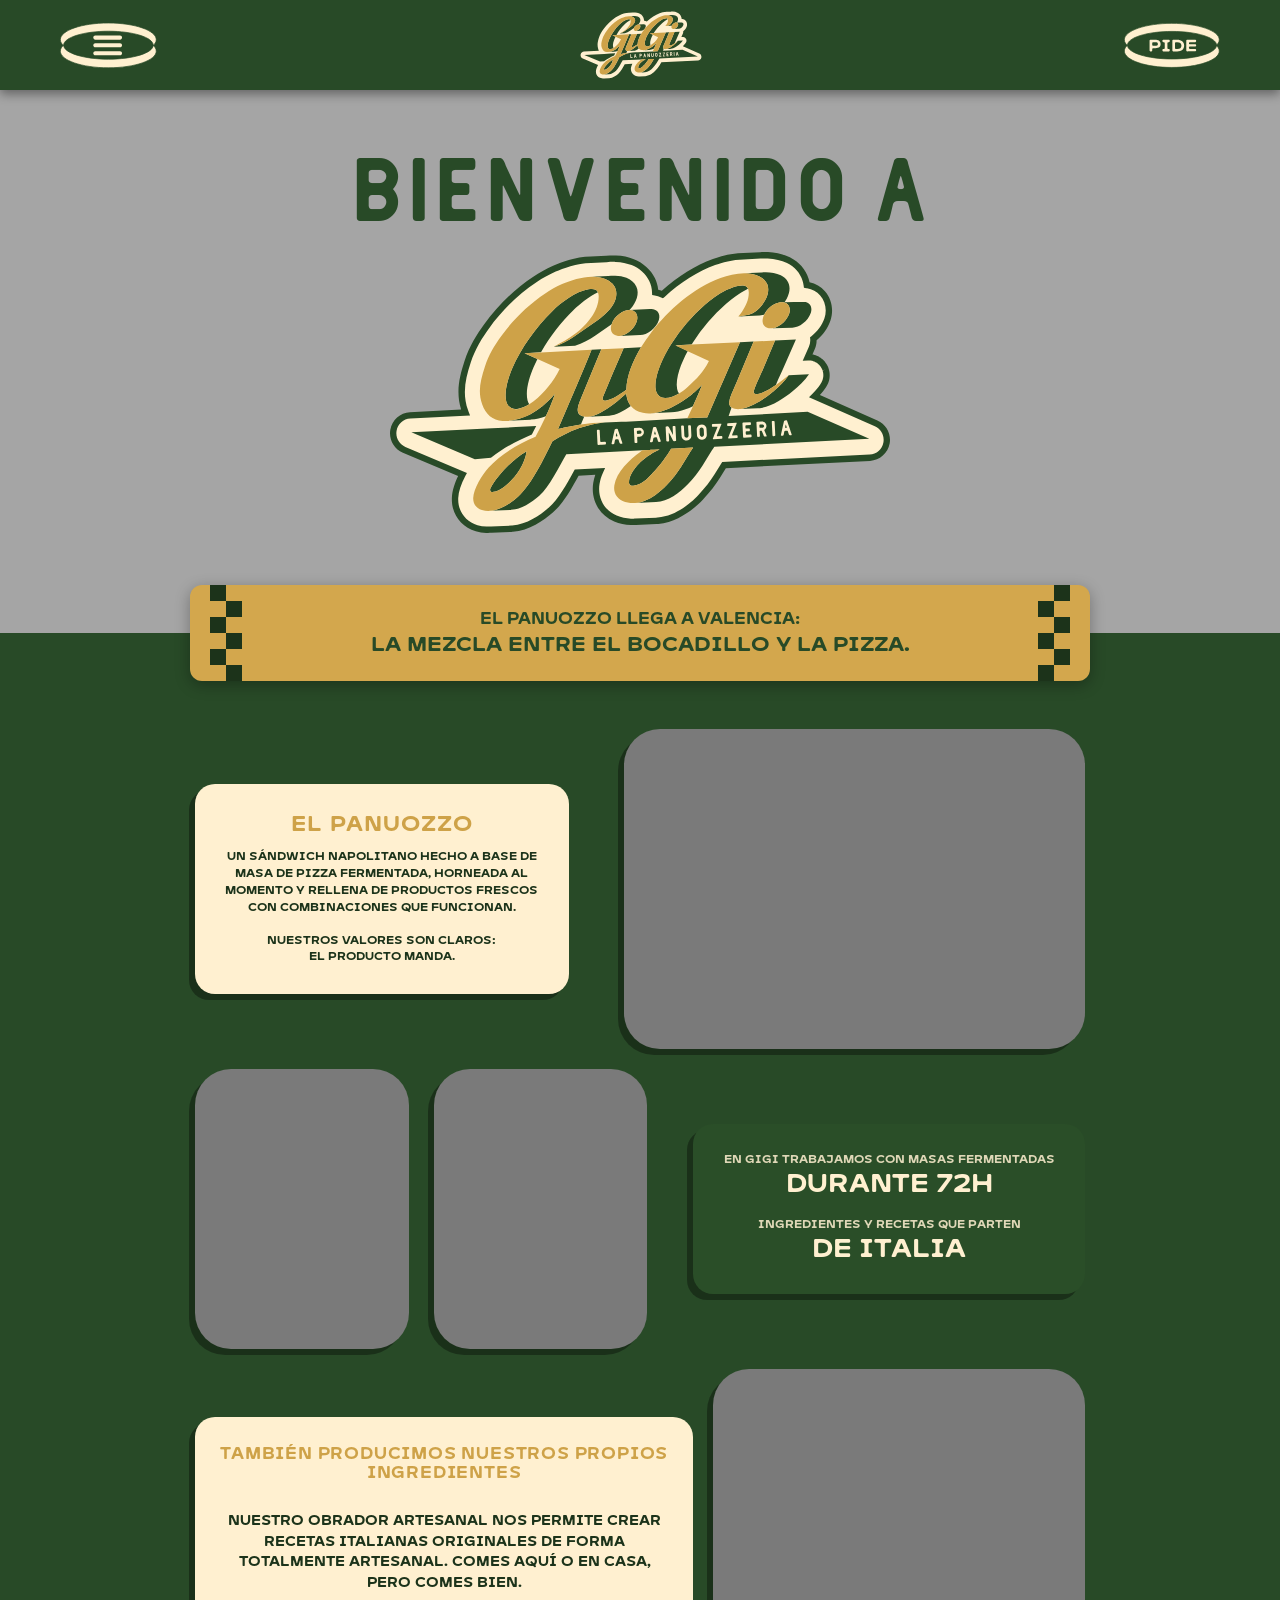
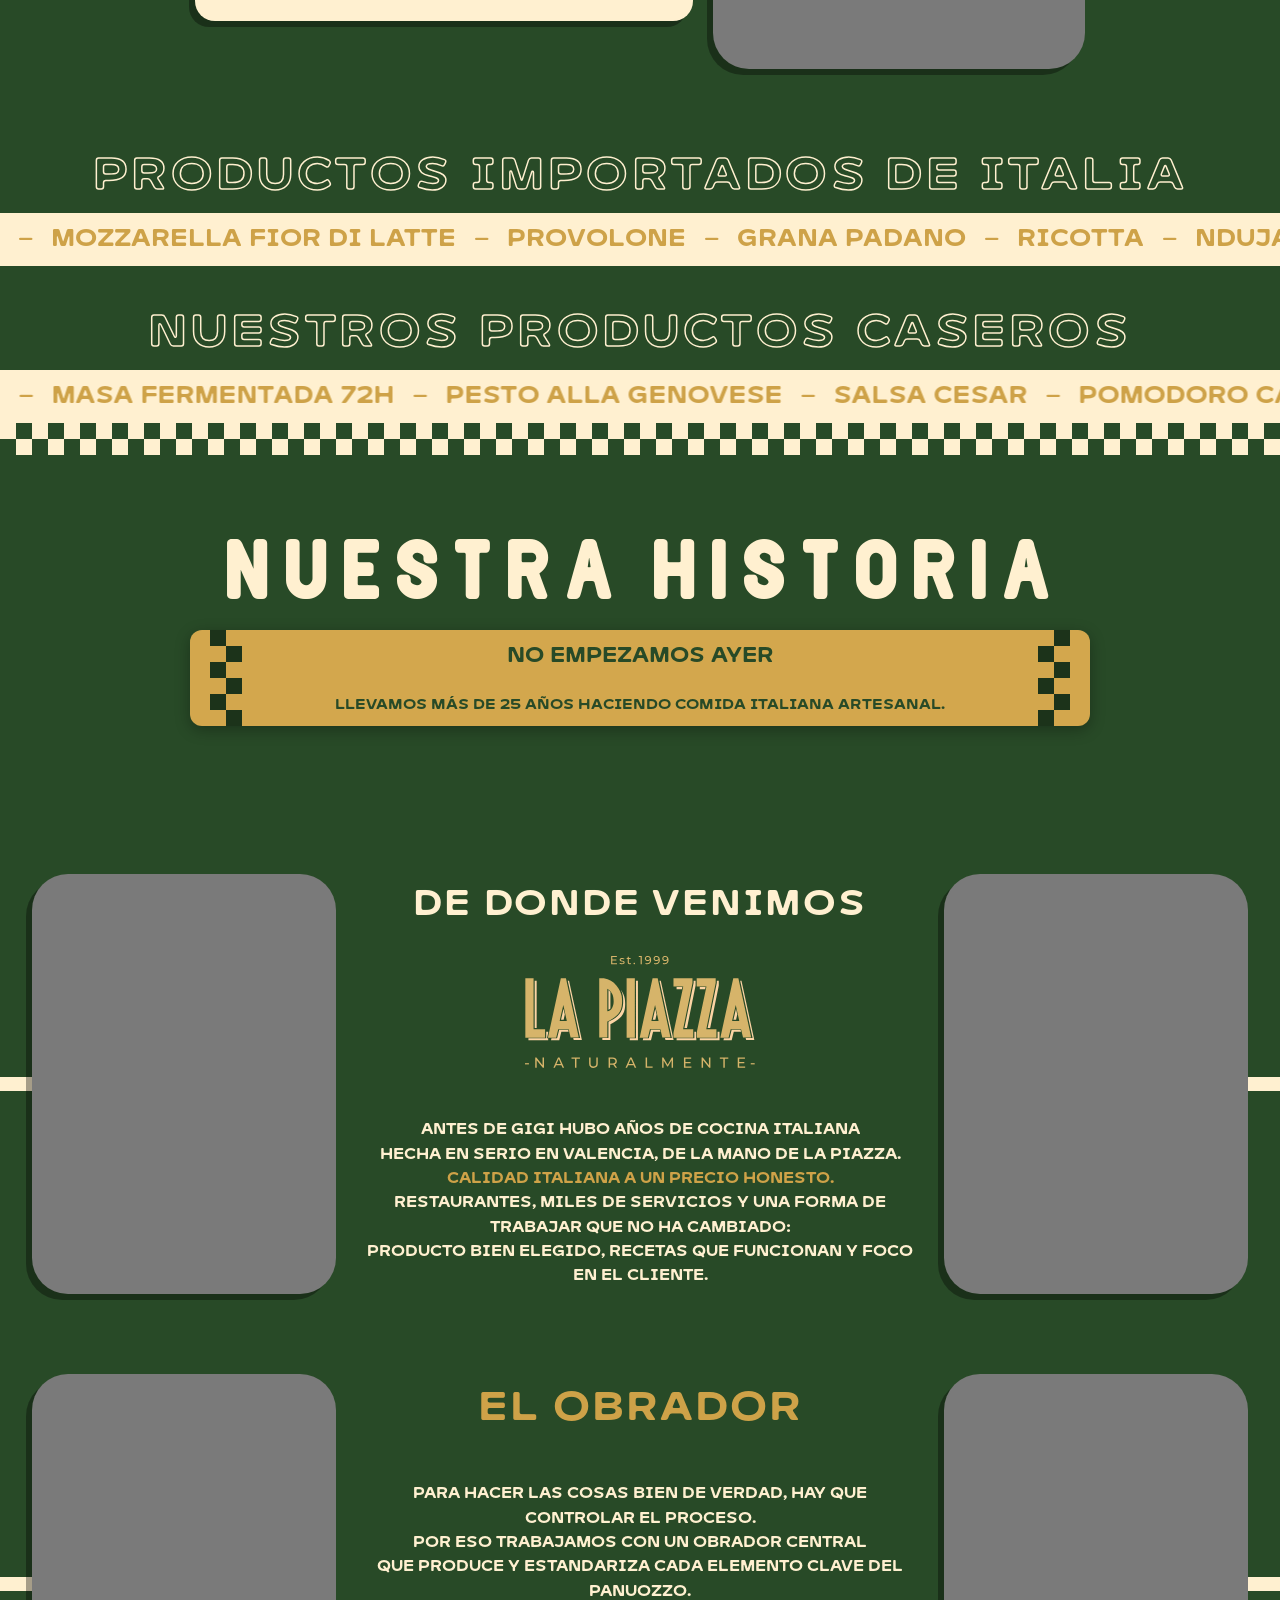
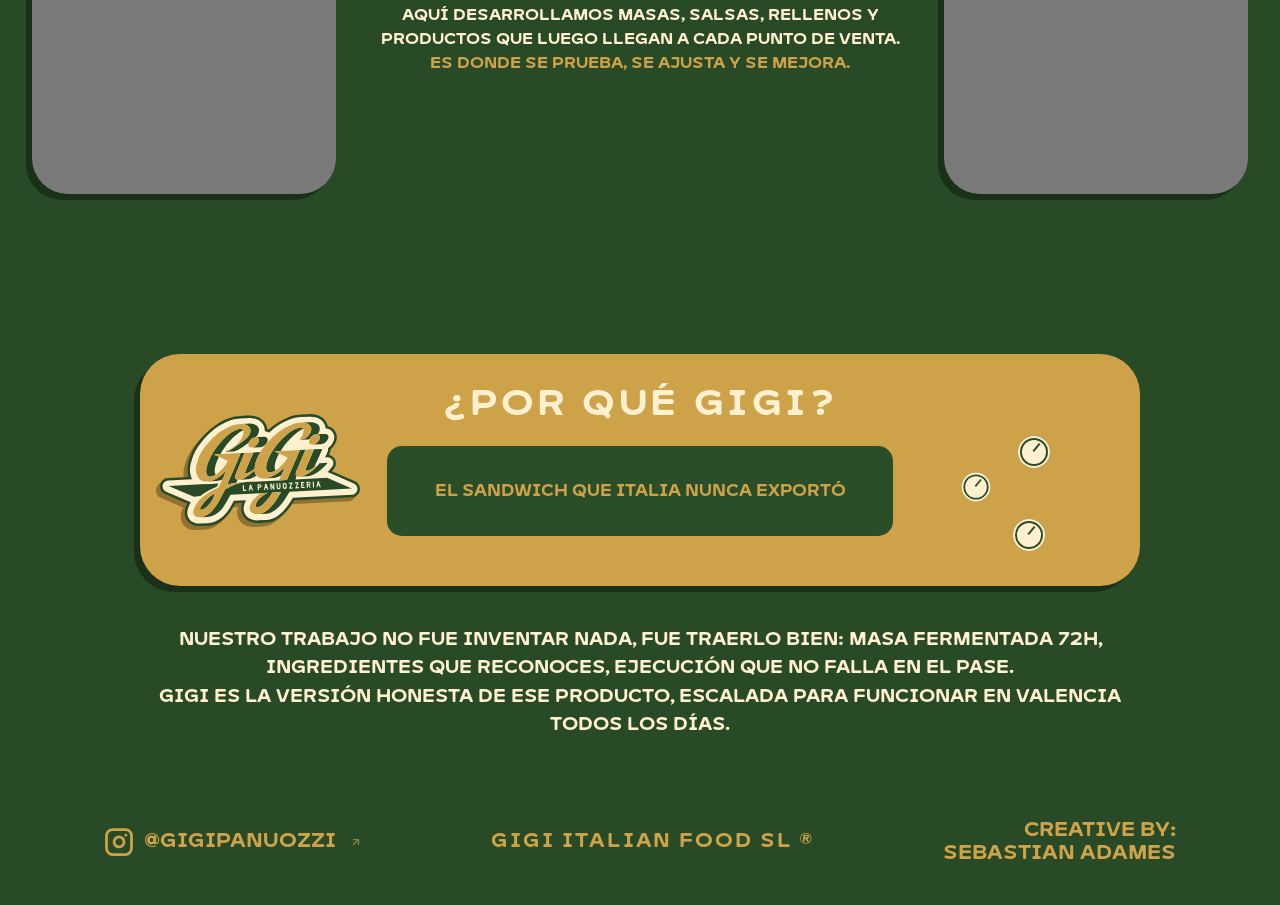
<file: about.html>
<!DOCTYPE html>
<html lang="es">
<head>
    <meta charset="UTF-8">
    <meta name="viewport" content="width=device-width, initial-scale=1.0">
    <title>GIGI</title>
    <link rel="preconnect" href="https://fonts.googleapis.com">
    <link rel="preconnect" href="https://fonts.gstatic.com" crossorigin>
    <link href="https://fonts.googleapis.com/css2?family=Comfortaa:wght@700;900&family=Pacifico&family=Lobster&family=Montserrat:wght@600;700;800&family=Roboto+Slab:wght@700;800;900&display=swap" rel="stylesheet">
    <link rel="stylesheet" href="css/style.css">
    <link rel="stylesheet" href="css/about.css">
</head> 
<body>

    

    <!-- Header Section -->
        <!-- Header Section -->
    <header class="main-header">
        <div class="header-container">
            
            <!-- Left: Hamburger Icon -->
            <a href="#" class="header-icon" id="menu-btn" aria-label="Abrir menú">
                <img src="assets/HAMBURGER.svg" alt="Menu" class="icon-img">
            </a>

            <!-- Center: Logo Image -->
            <a href="index.html" class="header-logo" aria-label="Inicio">
                <img src="assets/logo.svg" alt="Logo" class="logo-img">
            </a>

            <!-- Right: Popup Trigger Icon -->
            <a href="#" class="header-icon" id="popup-btn" aria-label="Abrir información">
                <img src="assets/PIDE.svg" alt="Info" class="icon-img">
            </a>
            
        </div>

        <!-- Dropdown Menu -->
        <nav class="dropdown-menu" id="dropdown">
            <ul>
                <li><a href="menu.html">VER CARTA</a></li>
                <li><a href="events.html">EVENTOS</a></li>
                <li><a href="about.html">CONÓCENOS</a></li>
                <li><a href="contact.html">CONTACTO</a></li>
            </ul>
        </nav>
    </header>

    <!-- ABOUT US HERO -->
    <section class="about-hero">
        <div class="about-hero-title">BIENVENIDO A</div>
        <img src="assets/logo.svg" alt="Gigi Logo" class="about-hero-logo">
    </section>

    <!-- ABOUT CONTENT -->
    <div class="about-background">
        
        <!-- Yellow Banner -->
        <div class="yellow-banner">
            <div class="banner-pattern-left"></div>
            <div class="banner-text">
                <span class="banner-text-small">EL PANUOZZO LLEGA A VALENCIA:</span>
                <span class="banner-text-large">LA MEZCLA ENTRE EL BOCADILLO Y LA PIZZA.</span>
            </div>
            <div class="banner-pattern-right"></div>
        </div>

        <!-- New About Content Grid -->
        <div class="about-content-grid">
            
            <!-- Row 1: text card left, image right -->
            <div class="about-row about-row-1">
                <div class="about-card-light">
                    <h3 class="card-title-mustard">EL PANUOZZO</h3>
                    <p class="card-text-dark text-xs">UN SÁNDWICH NAPOLITANO HECHO A BASE DE MASA DE PIZZA FERMENTADA, HORNEADA AL MOMENTO Y RELLENA DE PRODUCTOS FRESCOS CON COMBINACIONES QUE FUNCIONAN.</p>
                    <p class="card-text-dark text-xs mt-20">NUESTROS VALORES SON CLAROS:<br>EL PRODUCTO MANDA.</p>
                </div>
                <div class="about-placeholder"></div>
            </div>

            <!-- Row 2: two images left, dark card right -->
            <div class="about-row about-row-2">
                <div class="about-placeholder"></div>
                <div class="about-placeholder"></div>
                <div class="about-card-dark">
                    <p class="card-text-light text-xs">EN GIGI TRABAJAMOS CON MASAS FERMENTADAS</p>
                    <h2 class="card-title-light">DURANTE 72H</h2>
                    <p class="card-text-light text-xs mt-20">INGREDIENTES Y RECETAS QUE PARTEN</p>
                    <h2 class="card-title-light">DE ITALIA</h2>
                </div>
            </div>

            <!-- Row 3: text card left, image right -->
            <div class="about-row about-row-3">
                <div class="about-card-light">
                    <h3 class="card-title-mustard text-md">TAMBIÉN PRODUCIMOS NUESTROS PROPIOS INGREDIENTES</h3>
                    <p class="card-text-dark text-sm mt-20">NUESTRO OBRADOR ARTESANAL NOS PERMITE CREAR RECETAS ITALIANAS ORIGINALES DE FORMA TOTALMENTE ARTESANAL. COMES AQUÍ O EN CASA, PERO COMES BIEN.</p>
                </div>
                <div class="about-placeholder"></div>
            </div>

        </div>

        <!-- === NUEVA SECCIÓN: PRODUCTOS + HISTORIA === -->

        <!-- Marquee Block 1: Productos Importados -->
        <div class="about-marquee-block">
    <p class="about-marquee-label">PRODUCTOS IMPORTADOS DE ITALIA</p>
    <div class="about-marquee-strip">
        <div class="about-marquee-track marquee-rtl">
            <div class="about-marquee-content">
                <span class="sep">—</span>
                <span>MOZZARELLA FIOR DI LATTE</span><span class="sep">—</span>
                <span>PROVOLONE</span><span class="sep">—</span>
                <span>GRANA PADANO</span><span class="sep">—</span>
                <span>RICOTTA</span><span class="sep">—</span>
                <span>NDUJA</span><span class="sep">—</span>
            </div>
            <div class="about-marquee-content" aria-hidden="true">
                <span class="sep">—</span>
                <span>MOZZARELLA FIOR DI LATTE</span><span class="sep">—</span>
                <span>PROVOLONE</span><span class="sep">—</span>
                <span>GRANA PADANO</span><span class="sep">—</span>
                <span>RICOTTA</span><span class="sep">—</span>
                <span>NDUJA</span><span class="sep">—</span>
            </div>
        </div>
    </div>
</div>

        <!-- Marquee Block 2: Productos Caseros -->
        <div class="about-marquee-block">
    <p class="about-marquee-label">NUESTROS PRODUCTOS CASEROS</p>
    <div class="about-marquee-strip">
        <div class="about-marquee-track marquee-ltr">
            <div class="about-marquee-content">
                <span class="sep">—</span>
                <span>MASA FERMENTADA 72H</span><span class="sep">—</span>
                <span>PESTO ALLA GENOVESE</span><span class="sep">—</span>
                <span>SALSA CESAR</span><span class="sep">—</span>
                <span>POMODORO CASERO</span><span class="sep">—</span>
            </div>
            <div class="about-marquee-content" aria-hidden="true">
                <span class="sep">—</span>
                <span>MASA FERMENTADA 72H</span><span class="sep">—</span>
                <span>PESTO ALLA GENOVESE</span><span class="sep">—</span>
                <span>SALSA CESAR</span><span class="sep">—</span>
                <span>POMODORO CASERO</span><span class="sep">—</span>
            </div>
        </div>
    </div>
</div>

        <!-- Checkered Divider -->
        <div class="about-checker-divider"></div>

        <!-- Nuestra Historia Heading -->
        <div class="about-historia-section">
            <h2 class="about-historia-title">NUESTRA HISTORIA</h2>
        </div>

        <!-- Yellow Banner Card -->
        <div class="yellow-banner banner-historia">
            <div class="banner-pattern-left"></div>
            <div class="banner-text">
                <span class="banner-text-small">NO EMPEZAMOS AYER</span><br>
                <span class="banner-text-large">LLEVAMOS MÁS DE 25 AÑOS HACIENDO COMIDA ITALIANA ARTESANAL.</span>
            </div>
            <div class="banner-pattern-right"></div>
        </div>

        <!-- === SECTION: HISTORIA TIMELINE === -->
        <div class="about-timeline-section">
            
            <!-- Timeline Row 1 -->
            <div class="timeline-row">
                <!-- Left placeholder -->
                <div class="timeline-placeholder left">
                    <div class="about-placeholder"></div>
                </div>

                <!-- Center content -->
                <div class="timeline-content">
                    <h2 class="timeline-title-light">DE DONDE VENIMOS</h2>
                    
                    <div class="timeline-logo-placeholder">
                        <img src="assets/LAPIZA.svg" alt="La Piazza" class="timeline-logo-img">
                    </div>

                    <p class="timeline-text">
                        ANTES DE GIGI HUBO AÑOS DE COCINA ITALIANA<br>
                        HECHA EN SERIO EN VALENCIA, DE LA MANO DE LA PIAZZA.<br>
                        <span class="text-gold">CALIDAD ITALIANA A UN PRECIO HONESTO.</span><br>
                        RESTAURANTES, MILES DE SERVICIOS Y UNA FORMA DE TRABAJAR QUE NO HA CAMBIADO:<br>
                        PRODUCTO BIEN ELEGIDO, RECETAS QUE FUNCIONAN Y FOCO EN EL CLIENTE.
                    </p>
                </div>

                <!-- Right placeholder -->
                <div class="timeline-placeholder right">
                    <div class="about-placeholder"></div>
                </div>
            </div>

            <!-- Timeline Row 2 -->
            <div class="timeline-row">
                <!-- Left placeholder -->
                <div class="timeline-placeholder left">
                    <div class="about-placeholder"></div>
                </div>

                <!-- Center content -->
                <div class="timeline-content">
                    <h2 class="timeline-title-gold">EL OBRADOR</h2>

                    <p class="timeline-text mt-40">
                        PARA HACER LAS COSAS BIEN DE VERDAD, HAY QUE<br>
                        CONTROLAR EL PROCESO.<br>
                        POR ESO TRABAJAMOS CON UN OBRADOR CENTRAL<br>
                        QUE PRODUCE Y ESTANDARIZA CADA ELEMENTO CLAVE DEL<br>
                        PANUOZZO.<br>
                        AQUÍ DESARROLLAMOS MASAS, SALSAS, RELLENOS Y<br>
                        PRODUCTOS QUE LUEGO LLEGAN A CADA PUNTO DE VENTA.<br>
                        <span class="text-gold">ES DONDE SE PRUEBA, SE AJUSTA Y SE MEJORA.</span>
                    </p>
                </div>

                <!-- Right placeholder -->
                <div class="timeline-placeholder right">
                    <div class="about-placeholder"></div>
                </div>
            </div>

        </div>

        <!-- === SECTION: POR QUE GIGI === -->
        <div class="about-why-section">
            
            <!-- Big Mustard Box -->
            <div class="why-box">
                <h2 class="why-title">¿POR QUÉ GIGI?</h2>
                <img src="assets/landing_logo.svg" alt="Gigi Logo" class="why-logo">
                
                <div class="why-box-row">
                    <div class="why-inner-box">
                        <h3 class="why-inner-text">EL SANDWICH QUE ITALIA NUNCA EXPORTÓ</h3>
                    </div>
                    <div class="why-icons">
                        <div class="why-icon-circle"></div>
                        <div class="why-icon-circle"></div>
                        <div class="why-icon-circle"></div>
                    </div>
                </div>
            </div>

            <!-- Descriptive Text -->
            <p class="why-description">
                NUESTRO TRABAJO NO FUE INVENTAR NADA, FUE TRAERLO BIEN: MASA FERMENTADA 72H,<br>
                INGREDIENTES QUE RECONOCES, EJECUCIÓN QUE NO FALLA EN EL PASE.<br>
                GIGI ES LA VERSIÓN HONESTA DE ESE PRODUCTO, ESCALADA PARA FUNCIONAR EN VALENCIA<br>
                TODOS LOS DÍAS.
            </p>

        </div>

        <!-- Footer - at the very bottom of the page -->
        <div class="about-footer-gold">
                        <a href="https://instagram.com/gigipanuozzi" target="_blank" rel="noopener noreferrer" class="footer-gold-left">
                <svg viewBox="0 0 24 24" fill="none" stroke="currentColor" stroke-width="2.2" stroke-linecap="round" stroke-linejoin="round">
                    <rect x="2" y="2" width="20" height="20" rx="5" ry="5"></rect>
                    <path d="M16 11.37A4 4 0 1 1 12.63 8 4 4 0 0 1 16 11.37z"></path>
                    <line x1="17.5" y1="6.5" x2="17.51" y2="6.5"></line>
                </svg>
                <span>@GIGIPANUOZZI</span>
            </a>
            <div class="footer-gold-center">
                GIGI ITALIAN FOOD SL &reg;
            </div>
            <div class="footer-gold-right">
                <span>CREATIVE BY:</span>
                <span>SEBASTIAN ADAMES</span>
            </div>
        </div>

    </div>




        <!-- Popup Modal -->
    <div class="modal-overlay" id="modal">
        <div class="modal-content">
            <span class="close-btn" id="close-modal">&times;</span>
            
            <!-- Heading with Icons -->
            <div class="modal-heading-container">
                <img src="assets/icon1.svg" alt="Icon Left" class="modal-icon">
                <h2 class="modal-title">PIDE CON UBER EATS!</h2>
                <img src="assets/icon2.svg" alt="Icon Right" class="modal-icon">
            </div>
            
            <!-- Centered Image Below -->
            <div class="modal-image-container">
                <img src="assets/uber-eats.png" alt="Promo" class="modal-center-img">
            </div>
            
        </div>
    </div>


    <script src="js/script.js"></script>
</body>
</html>
</file>
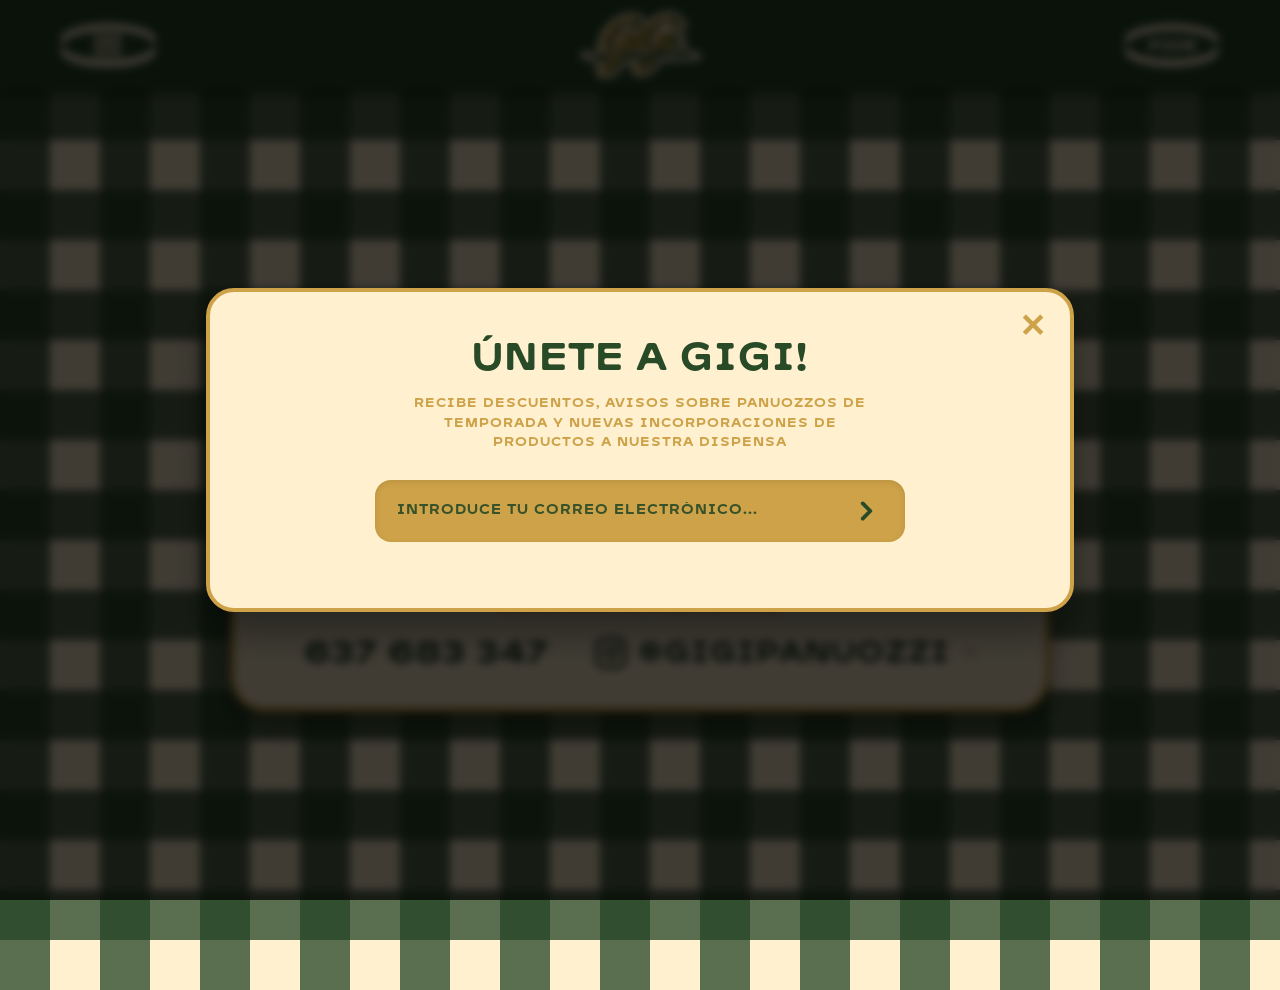
<file: contact.html>
<!DOCTYPE html>
<html lang="en">
<head>
    <meta charset="UTF-8">
    <meta name="viewport" content="width=device-width, initial-scale=1.0">
    <title>Contact - gigi</title>
    <link rel="stylesheet" href="css/style.css">
    <style>
        @import url('https://fonts.googleapis.com/css2?family=Montserrat:wght@800;900&display=swap');

/* Main Page Container with Pure CSS Gingham/Checkered Pattern */
.contact-container {
  width: 100%;
  min-height: 100vh;
  display: flex;
  justify-content: center;
  align-items: center;
  padding: 40px 20px;
  box-sizing: border-box;
  font-family: 'Signaturide', sans-serif;

  /* Italian Picnic / Gingham Pattern Background */
  background-color: #FFF0D0;
  background-image: 
    linear-gradient(90deg, rgba(35, 67, 37, 0.75) 50%, transparent 50%),
    linear-gradient(rgba(35, 67, 37, 0.75) 50%, transparent 50%);
  background-size: 100px 100px;
}

/* Wrapper for Center Alignment */
.contact-wrapper {
  width: 100%;
  max-width: 820px;
  display: flex;
  flex-direction: column;
  gap: 30px;
  align-items: center;
}

/* Common Card Styling */
.contact-card {
  width: 100%;
  border: 5px solid #CEA248; /* Gold Border */
  border-radius: 35px;
  padding: 35px 30px;
  box-sizing: border-box;
  text-align: center;
  box-shadow: 0px 12px 25px rgba(0, 0, 0, 0.35);
  display: flex;
  flex-direction: column;
  align-items: center;
  justify-content: center;
  transition: transform 0.3s ease, box-shadow 0.3s ease;
}

.contact-card:hover {
  transform: translateY(-4px);
  box-shadow: 0px 16px 30px rgba(0, 0, 0, 0.45);
}

/* Subheadings for both cards */
.contact-card-subheading {
  color: #CEA248; /* Gold */
  font-size: 20px;
  font-weight: 800;
  letter-spacing: 2px;
  text-transform: uppercase;
  margin-bottom: 12px;
}

/* Top Card Specifics */
.contact-card-dark {
  background-color: #234325; /* Dark Green */
}

.contact-email-link {
  color: #FFFFFF; /* White */
  font-size: 32px;
  font-weight: 900;
  letter-spacing: 2px;
  text-decoration: none;
  text-transform: uppercase;
  word-break: break-all;
  transition: opacity 0.2s ease;
}

.contact-email-link:hover {
  opacity: 0.85;
}

/* Bottom Card Specifics */
.contact-card-light {
  background-color: #FFF0D0; /* Cream */
}

.contact-info-row {
  display: flex;
  justify-content: center;
  align-items: center;
  gap: 45px;
  width: 100%;
  margin-top: 5px;
}

.contact-phone {
  color: #234325; /* Dark Green */
  font-size: 32px;
  font-weight: 900;
  letter-spacing: 1px;
  text-decoration: none;
}

.contact-instagram {
  display: flex;
  align-items: center;
  gap: 10px;
  color: #234325; /* Dark Green */
  font-size: 30px;
  font-weight: 900;
  letter-spacing: 1px;
  text-decoration: none;
}

.contact-ig-icon {
  width: 34px;
  height: 34px;
  color: #234325;
}


/* Tablet View (Max 850px) */
@media (max-width: 850px) {
  .contact-wrapper {
    max-width: 650px;
  }

  .contact-email-link {
    font-size: 24px;
    letter-spacing: 1px;
  }

  .contact-phone,
  .contact-instagram {
    font-size: 24px;
  }

  .contact-ig-icon {
    width: 28px;
    height: 28px;
  }

  .contact-info-row {
    gap: 30px;
  }
}

/* Mobile View (Max 600px) */
@media (max-width: 600px) {
  .contact-container {
    padding: 30px 15px;
    background-size: 60px 60px; /* Scale down grid for small screens */
  }

  .contact-card {
    padding: 25px 18px;
    border-radius: 25px;
    border-width: 4px;
  }

  .contact-card-subheading {
    font-size: 15px;
    letter-spacing: 1px;
    margin-bottom: 8px;
  }

  .contact-email-link {
    font-size: 18px;
    letter-spacing: 0.5px;
  }

  .contact-info-row {
    flex-direction: column;
    gap: 12px;
  }

  .contact-phone,
  .contact-instagram {
    font-size: 22px;
  }

  .contact-ig-icon {
    width: 24px;
    height: 24px;
  }
}

    </style>
</head>
<body>
    <!-- Header Section -->
    <header class="main-header">
        <div class="header-container">
            <!-- Left: Hamburger Icon -->
            <a href="#" class="header-icon" id="menu-btn" aria-label="Abrir menú">
                <img src="assets/HAMBURGER.svg" alt="Menu" class="icon-img">
            </a>
            <!-- Center: Logo Image -->
            <a href="index.html" class="header-logo" aria-label="Inicio">
                <img src="assets/logo.svg" alt="Logo" class="logo-img">
            </a>
            <!-- Right: Popup Trigger Icon -->
            <a href="#" class="header-icon" id="popup-btn" aria-label="Abrir información">
                <img src="assets/PIDE.svg" alt="Info" class="icon-img">
            </a>
        </div>
        <!-- Dropdown Menu -->
        <nav class="dropdown-menu" id="dropdown">
            <ul>
                <li><a href="menu.html">VER CARTA</a></li>
                <li><a href="events.html">EVENTOS</a></li>
                <li><a href="about.html">CONÓCENOS</a></li>
                <li><a href="contact.html">CONTACTO</a></li>
            </ul>
        </nav>
    </header>

    <section class="contact-container">
  <div class="contact-wrapper">

    <!-- Top Card: Email / Careers -->
    <div class="contact-card contact-card-dark">
      <h3 class="contact-card-subheading">QUIERES TRABAJAR CON NOSOTROS?</h3>
            <a href="mailto:gigiitalianfood@gmail.com" class="contact-email-link">
        GIGIITALIANFOOD@GMAIL.COM
        <svg class="inline-ext-icon" viewBox="0 0 24 24" fill="none" stroke="currentColor" stroke-width="3" stroke-linecap="round" stroke-linejoin="round" aria-hidden="true">
            <path d="M7 17L17 7"/>
            <path d="M7 7h10v10"/>
        </svg>
      </a>
    </div>

    <!-- Bottom Card: General Contact -->
    <div class="contact-card contact-card-light">
      <h3 class="contact-card-subheading">CONTACTO GENERAL</h3>
      <div class="contact-info-row">
        <a href="tel:637683347" class="contact-phone">
          637 683 347
        </a>
        <a href="https://instagram.com/gigipanuozzi" target="_blank" rel="noopener noreferrer" class="contact-instagram">
          <svg class="contact-ig-icon" viewBox="0 0 24 24" fill="none" stroke="currentColor" stroke-width="2.5" stroke-linecap="round" stroke-linejoin="round">
            <rect x="2" y="2" width="20" height="20" rx="5" ry="5"></rect>
            <path d="M16 11.37A4 4 0 1 1 12.63 8 4 4 0 0 1 16 11.37z"></path>
            <line x1="17.5" y1="6.5" x2="17.51" y2="6.5"></line>
          </svg>
          <span>@GIGIPANUOZZI</span>
        </a>
      </div>
    </div>

  </div>
</section>

    <!-- Popup Modal -->
    <div class="modal-overlay" id="modal">
        <div class="modal-content">
            <span class="close-btn" id="close-modal">&times;</span>
            <div class="modal-heading-container">
                <img src="assets/icon1.svg" alt="Icon Left" class="modal-icon">
                <h2 class="modal-title">PIDE CON UBER EATS!</h2>
                <img src="assets/icon2.svg" alt="Icon Right" class="modal-icon">
            </div>
            <div class="modal-image-container">
                <img src="assets/uber-eats.png" alt="Promo" class="modal-center-img">
            </div>
        </div>
    </div>

    <!-- ==================== GIGI SIGNUP MODAL ==================== -->
<div id="gigiSignupModal" class="gigi-signup-backdrop" data-page="contact" onclick="handleSignupBackdropClick(event)">
    <div class="gigi-signup-card" role="dialog" aria-modal="true" aria-labelledby="gigiSignupTitle">
        <button type="button" class="gigi-signup-close" onclick="closeSignupModal()" aria-label="Cerrar modal">✕</button>

        <h2 id="gigiSignupTitle" class="gigi-signup-title">ÚNETE A GIGI!</h2>
        <p class="gigi-signup-subtitle">
            RECIBE DESCUENTOS, AVISOS SOBRE PANUOZZOS DE TEMPORADA Y NUEVAS INCORPORACIONES DE PRODUCTOS A NUESTRA DISPENSA
        </p>

        <form id="gigiSignupForm" class="gigi-signup-form" onsubmit="handleSignupSubmit(event)">
            <div class="gigi-signup-input-wrap">
                <input
                    type="email"
                    id="gigiSignupEmail"
                    class="gigi-signup-input"
                    placeholder="INTRODUCE TU CORREO ELECTRÓNICO..."
                    autocomplete="email"
                    required
                />
                <button type="submit" class="gigi-signup-submit" aria-label="Enviar correo">
                    <svg viewBox="0 0 24 24" stroke-width="3.5" stroke-linecap="round" stroke-linejoin="round">
                        <path d="M9 5l7 7-7 7"></path>
                    </svg>
                </button>
            </div>
            <div id="gigiSignupFeedback" class="gigi-signup-feedback"></div>
        </form>

        <div id="gigiSignupSuccess" class="gigi-signup-success" style="display:none;">
            <div class="gigi-signup-check">✓</div>
            <p class="gigi-signup-success-title">¡TE HAS UNIDO CON ÉXITO!</p>
            <p class="gigi-signup-success-sub">Revisa tu bandeja de entrada para recibir tu sorpresa de bienvenida.</p>
            <button type="button" class="gigi-signup-reset" onclick="resetSignupModal()">Volver a probar</button>
        </div>
    </div>
</div>

    <script src="js/script.js"></script>
   

</body>
</html>
</file>
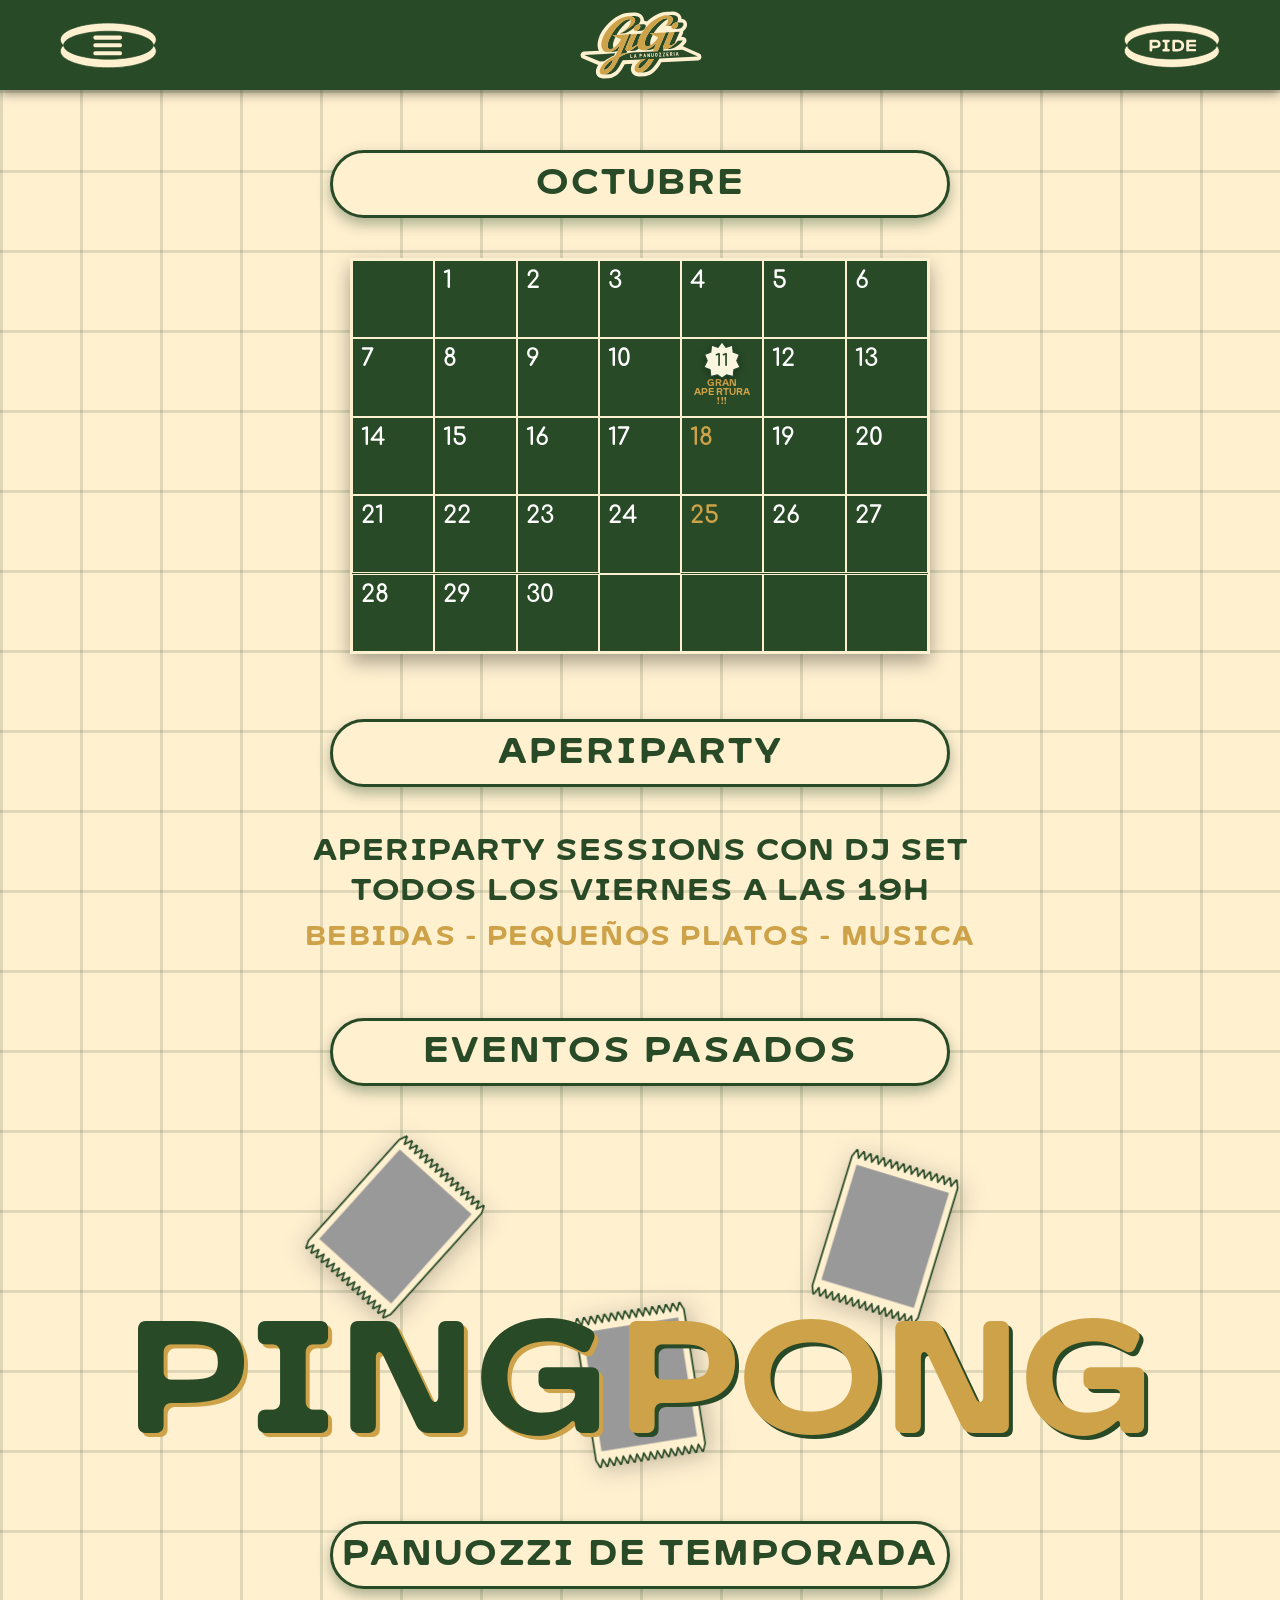
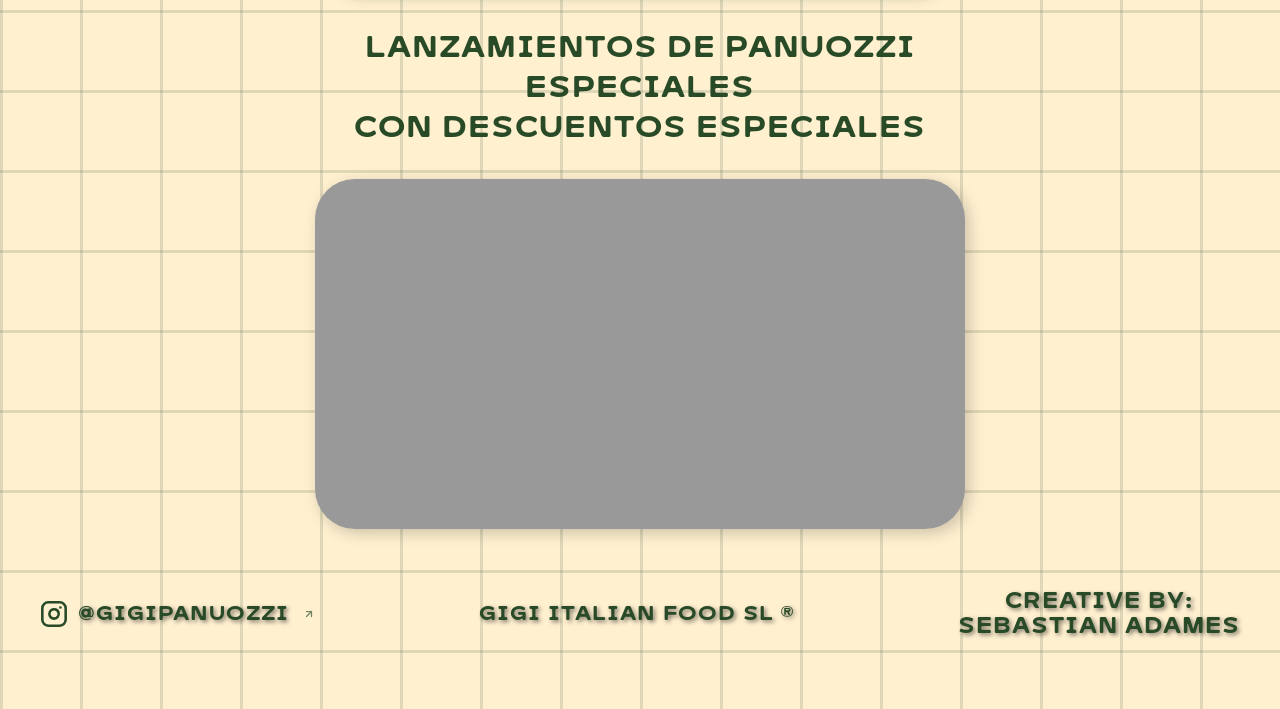
<file: events.html>
<!DOCTYPE html>
<html lang="es">
<head>
    <meta charset="UTF-8">
    <meta name="viewport" content="width=device-width, initial-scale=1.0">
    <title>GIGI - Eventos</title>
    <link rel="preconnect" href="https://fonts.googleapis.com">
    <link rel="preconnect" href="https://fonts.gstatic.com" crossorigin>
    <link href="https://fonts.googleapis.com/css2?family=Comfortaa:wght@700;900&family=Montserrat:wght@600;700;800;900&display=swap" rel="stylesheet">
    <link rel="stylesheet" href="css/style.css">
</head> 
<body>

    <!-- Header Section (Exact match with index.html) -->
        <!-- Header Section -->
    <header class="main-header">
        <div class="header-container">
            
            <!-- Left: Hamburger Icon -->
            <a href="#" class="header-icon" id="menu-btn" aria-label="Abrir menú">
                <img src="assets/HAMBURGER.svg" alt="Menu" class="icon-img">
            </a>

            <!-- Center: Logo Image -->
            <a href="index.html" class="header-logo" aria-label="Inicio">
                <img src="assets/logo.svg" alt="Logo" class="logo-img">
            </a>

            <!-- Right: Popup Trigger Icon -->
            <a href="#" class="header-icon" id="popup-btn" aria-label="Abrir información">
                <img src="assets/PIDE.svg" alt="Info" class="icon-img">
            </a>
            
        </div>

        <!-- Dropdown Menu -->
        <nav class="dropdown-menu" id="dropdown">
            <ul>
                <li><a href="menu.html">VER CARTA</a></li>
                <li><a href="events.html">EVENTOS</a></li>
                <li><a href="about.html">CONÓCENOS</a></li>
                <li><a href="contact.html">CONTACTO</a></li>
            </ul>
        </nav>
    </header>

    <!-- EVENTS MAIN CONTAINER -->
    <div class="events-background">
        
        <!-- OCTUBRE Pill Banner -->
        <div class="pill-banner">OCTUBRE</div>

        <!-- Calendar Container -->
        <div class="calendar-container">
            <div class="calendar-grid">
                <!-- Week 1 -->
                <div class="cal-cell"></div>
                <div class="cal-cell">1</div>
                <div class="cal-cell">2</div>
                <div class="cal-cell">3</div>
                <div class="cal-cell">4</div>
                <div class="cal-cell">5</div>
                <div class="cal-cell">6</div>
                
                <!-- Week 2 -->
                <div class="cal-cell">7</div>
                <div class="cal-cell">8</div>
                <div class="cal-cell">9</div>
                <div class="cal-cell">10</div>
                <!-- Day 11 with Starburst Badge -->
                <div class="cal-cell starburst-cell">
                    <div class="starburst-wrap">
                        <svg viewBox="0 0 100 100" class="starburst-svg">
                            <polygon points="50,0 61,15 79,9 81,28 98,35 91,52 100,70 83,77 81,96 63,91 50,100 37,91 19,96 17,77 0,70 9,52 2,35 19,28 21,9 39,15" fill="#FAF5DF" stroke="#234731" stroke-width="3"/>
                        </svg>
                        <span class="starburst-num">11</span>
                    </div>
                    <span class="starburst-label">GRAN<br>APERTURA<br>!!!</span>
                </div>
                <div class="cal-cell">12</div>
                <div class="cal-cell">13</div>
                
                <!-- Week 3 -->
                <div class="cal-cell">14</div>
                <div class="cal-cell">15</div>
                <div class="cal-cell">16</div>
                <div class="cal-cell">17</div>
                <div class="cal-cell gold-date">18</div>
                <div class="cal-cell">19</div>
                <div class="cal-cell">20</div>

                <!-- Week 4 -->
                <div class="cal-cell">21</div>
                <div class="cal-cell">22</div>
                <div class="cal-cell">23</div>
                <div class="cal-cell">24</div>
                <div class="cal-cell gold-date">25</div>
                <div class="cal-cell">26</div>
                <div class="cal-cell">27</div>
                
                <!-- Week 5 -->
                <div class="cal-cell">28</div>
                <div class="cal-cell">29</div>
                <div class="cal-cell">30</div>
                <div class="cal-cell"></div>
                <div class="cal-cell"></div>
                <div class="cal-cell"></div>
                <div class="cal-cell"></div>
            </div>
        </div>

        <!-- APERIPARTY Pill Banner -->
        <div class="pill-banner">APERIPARTY</div>

        <!-- Aperiparty Info Section -->
        <div class="event-info-section">
            <div class="event-info-title-1">APERIPARTY SESSIONS CON DJ SET</div>
            <div class="event-info-title-2">TODOS LOS VIERNES A LAS 19H</div>
            <div class="event-info-subtitle">BEBIDAS - PEQUEÑOS PLATOS - MUSICA</div>
        </div>

        <!-- EVENTOS PASADOS Pill Banner -->
        <div class="pill-banner">EVENTOS PASADOS</div>

        <!-- Eventos Pasados (Ping Pong + Polaroids) -->
        <div class="eventos-pasados-section">
            <div class="ping-pong-container">
                <!-- Center Polaroid (BEHIND text: z-index 1) -->
                <div class="polaroid-card-wrapper card-center">
                    <svg viewBox="0 0 160 220" class="polaroid-svg">
                        <path d="M 0,12 L 5,0 L 10,12 L 15,0 L 20,12 L 25,0 L 30,12 L 35,0 L 40,12 L 45,0 L 50,12 L 55,0 L 60,12 L 65,0 L 70,12 L 75,0 L 80,12 L 85,0 L 90,12 L 95,0 L 100,12 L 105,0 L 110,12 L 115,0 L 120,12 L 125,0 L 130,12 L 135,0 L 140,12 L 145,0 L 150,12 L 155,0 L 160,12 L 160,208 L 155,220 L 150,208 L 145,220 L 140,208 L 135,220 L 130,208 L 125,220 L 120,208 L 115,220 L 110,208 L 105,220 L 100,208 L 95,220 L 90,208 L 85,220 L 80,208 L 75,220 L 70,208 L 65,220 L 60,208 L 55,220 L 50,208 L 45,220 L 40,208 L 35,220 L 30,208 L 25,220 L 20,208 L 15,220 L 10,208 L 5,220 L 0,208 Z" fill="#FFF0D0" stroke="#284A27" stroke-width="2.5" stroke-linejoin="round"/>
                        <rect x="10" y="22" width="140" height="174" fill="#999999" />
                    </svg>
                </div>

                <!-- PINGPONG Text Layer (z-index 2) -->
                <div class="pingpong-text-wrapper">
                    <span class="ping-text">PING</span><span class="pong-text">PONG</span>
                </div>
                
                <!-- Left Polaroid (IN FRONT: z-index 3) -->
                <div class="polaroid-card-wrapper card-left">
                    <svg viewBox="0 0 160 220" class="polaroid-svg">
                        <path d="M 0,12 L 5,0 L 10,12 L 15,0 L 20,12 L 25,0 L 30,12 L 35,0 L 40,12 L 45,0 L 50,12 L 55,0 L 60,12 L 65,0 L 70,12 L 75,0 L 80,12 L 85,0 L 90,12 L 95,0 L 100,12 L 105,0 L 110,12 L 115,0 L 120,12 L 125,0 L 130,12 L 135,0 L 140,12 L 145,0 L 150,12 L 155,0 L 160,12 L 160,208 L 155,220 L 150,208 L 145,220 L 140,208 L 135,220 L 130,208 L 125,220 L 120,208 L 115,220 L 110,208 L 105,220 L 100,208 L 95,220 L 90,208 L 85,220 L 80,208 L 75,220 L 70,208 L 65,220 L 60,208 L 55,220 L 50,208 L 45,220 L 40,208 L 35,220 L 30,208 L 25,220 L 20,208 L 15,220 L 10,208 L 5,220 L 0,208 Z" fill="#FFF0D0" stroke="#284A27" stroke-width="2.5" stroke-linejoin="round"/>
                        <rect x="10" y="22" width="140" height="174" fill="#999999" />
                    </svg>
                </div>

                <!-- Right Polaroid (IN FRONT: z-index 3) -->
                <div class="polaroid-card-wrapper card-right">
                    <svg viewBox="0 0 160 220" class="polaroid-svg">
                        <path d="M 0,12 L 5,0 L 10,12 L 15,0 L 20,12 L 25,0 L 30,12 L 35,0 L 40,12 L 45,0 L 50,12 L 55,0 L 60,12 L 65,0 L 70,12 L 75,0 L 80,12 L 85,0 L 90,12 L 95,0 L 100,12 L 105,0 L 110,12 L 115,0 L 120,12 L 125,0 L 130,12 L 135,0 L 140,12 L 145,0 L 150,12 L 155,0 L 160,12 L 160,208 L 155,220 L 150,208 L 145,220 L 140,208 L 135,220 L 130,208 L 125,220 L 120,208 L 115,220 L 110,208 L 105,220 L 100,208 L 95,220 L 90,208 L 85,220 L 80,208 L 75,220 L 70,208 L 65,220 L 60,208 L 55,220 L 50,208 L 45,220 L 40,208 L 35,220 L 30,208 L 25,220 L 20,208 L 15,220 L 10,208 L 5,220 L 0,208 Z" fill="#FFF0D0" stroke="#284A27" stroke-width="2.5" stroke-linejoin="round"/>
                        <rect x="10" y="22" width="140" height="174" fill="#999999" />
                    </svg>
                </div>
            </div>
        </div>

        <!-- PANUOZZI DE TEMPORADA Pill Banner -->
        <div class="pill-banner">PANUOZZI DE TEMPORADA</div>

        <!-- Panuozzi de Temporada Section -->
        <div class="temporada-section">
            <div class="temporada-subtitle-1">LANZAMIENTOS DE PANUOZZI ESPECIALES</div>
            <div class="temporada-subtitle-2">CON DESCUENTOS ESPECIALES</div>
            
            <div class="temporada-large-card"></div>
        </div>
<!-- Footer Row -->
  <div class="sec3-footer" style="background: transparent;">
    <!-- Instagram Link -->
        <a href="https://instagram.com/gigipanuozzi" target="_blank" rel="noopener noreferrer" class="sec3-footer-left">
      <svg class="sec3-ig-icon" style="text-shadow: 2px 2px 4px rgba(0, 0, 0, 0.5);" viewBox="0 0 24 24" fill="none" stroke="currentColor" stroke-width="2.2" stroke-linecap="round" stroke-linejoin="round">
        <rect x="2" y="2" width="20" height="20" rx="5" ry="5"></rect>
        <path d="M16 11.37A4 4 0 1 1 12.63 8 4 4 0 0 1 16 11.37z"></path>
        <line x1="17.5" y1="6.5" x2="17.51" y2="6.5"></line>
      </svg>
      <span style="text-shadow: 2px 2px 4px rgba(0, 0, 0, 0.5);">@GIGIPANUOZZI</span>
    </a>

    <!-- Center Text -->
    <div class="sec3-footer-center" style="text-shadow: 2px 2px 4px rgba(0, 0, 0, 0.5);">
      GIGI ITALIAN FOOD SL ®
    </div>

    <!-- Right Text -->
    <div class="sec3-footer-right" style="text-shadow: 2px 2px 4px rgba(0, 0, 0, 0.5);">
      <span>CREATIVE BY:</span>
      <span>SEBASTIAN ADAMES</span>
    </div>
  </div>
    </div>

     


    <!-- Popup Modal -->
    <div class="modal-overlay" id="modal">
        <div class="modal-content">
            <span class="close-btn" id="close-modal">&times;</span>
            <div class="modal-heading-container">
                <img src="assets/icon1.svg" alt="Icon Left" class="modal-icon">
                <h2 class="modal-title">PIDE CON UBER EATS!</h2>
                <img src="assets/icon2.svg" alt="Icon Right" class="modal-icon">
            </div>
            <div class="modal-image-container">
                <img src="assets/uber-eats.png" alt="Promo" class="modal-center-img">
            </div>
        </div>
    </div>

    <script src="js/script.js"></script>
</body>
</html>
</file>
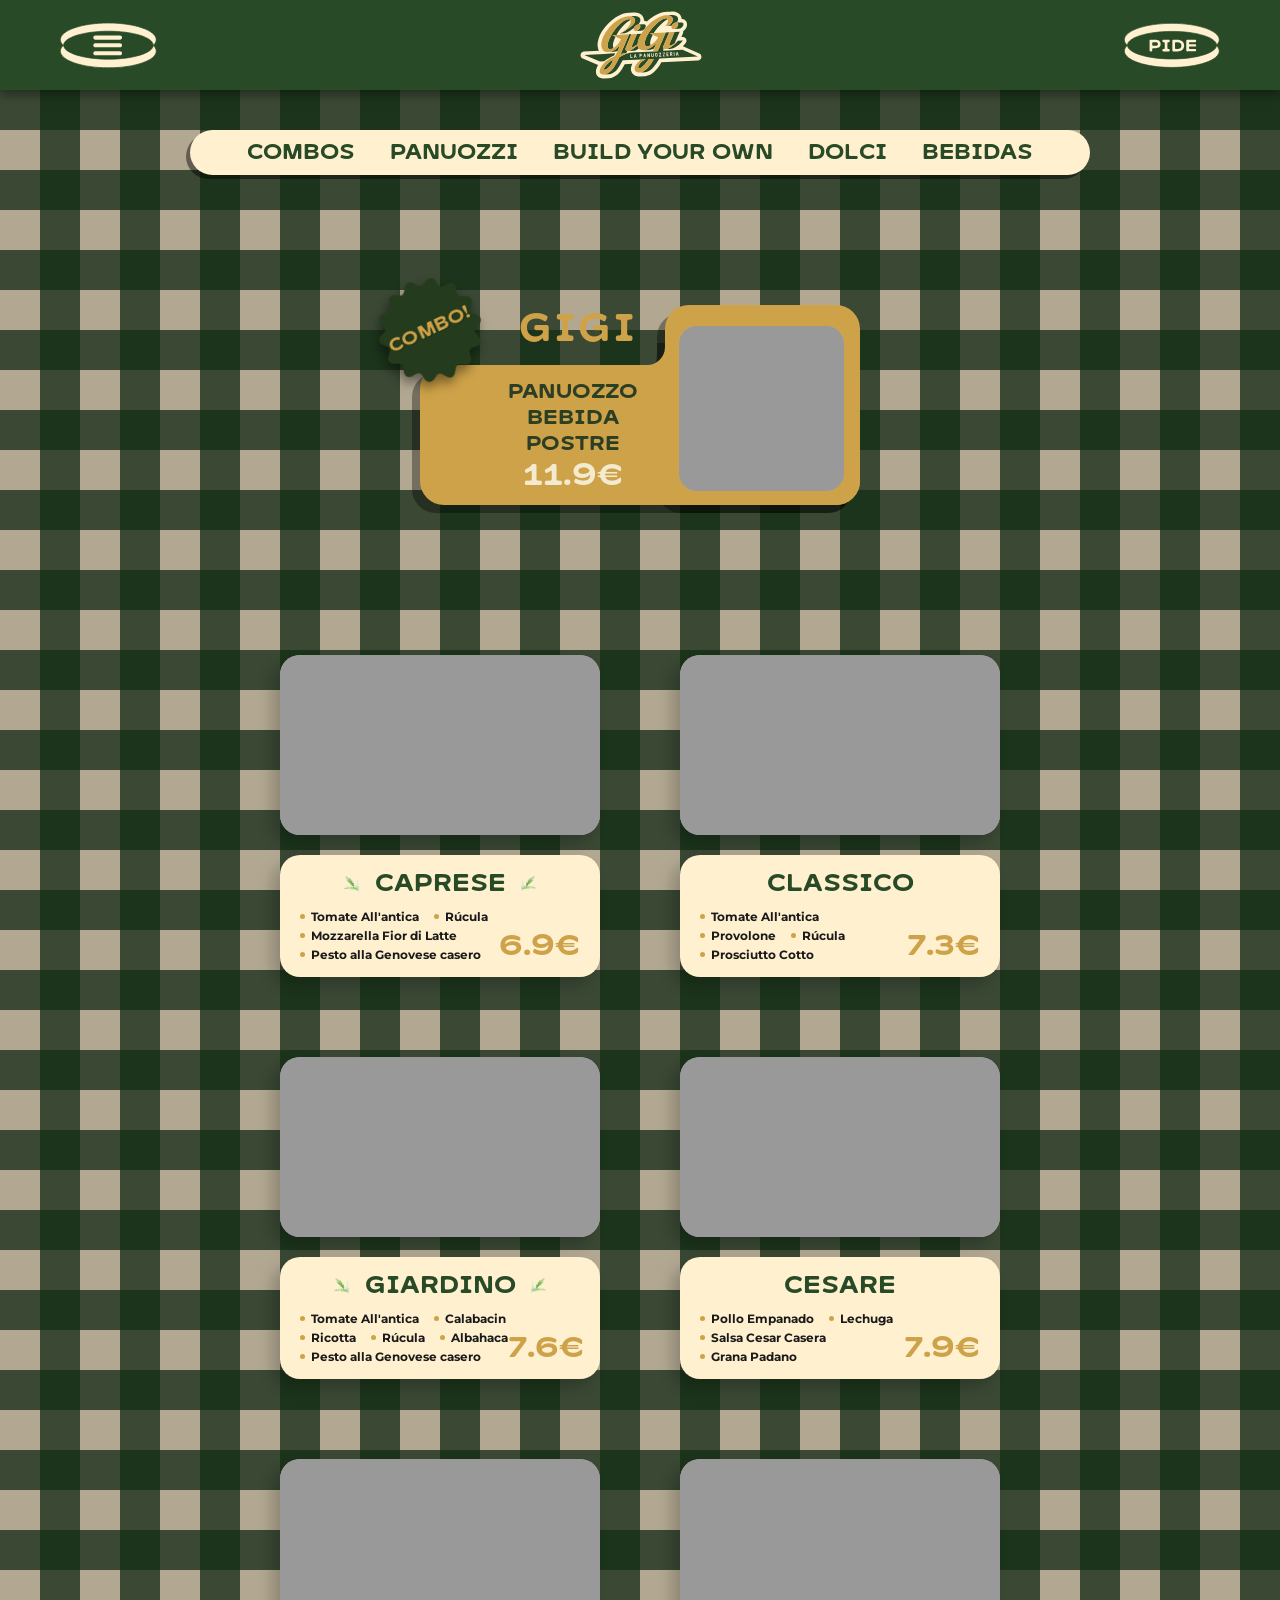
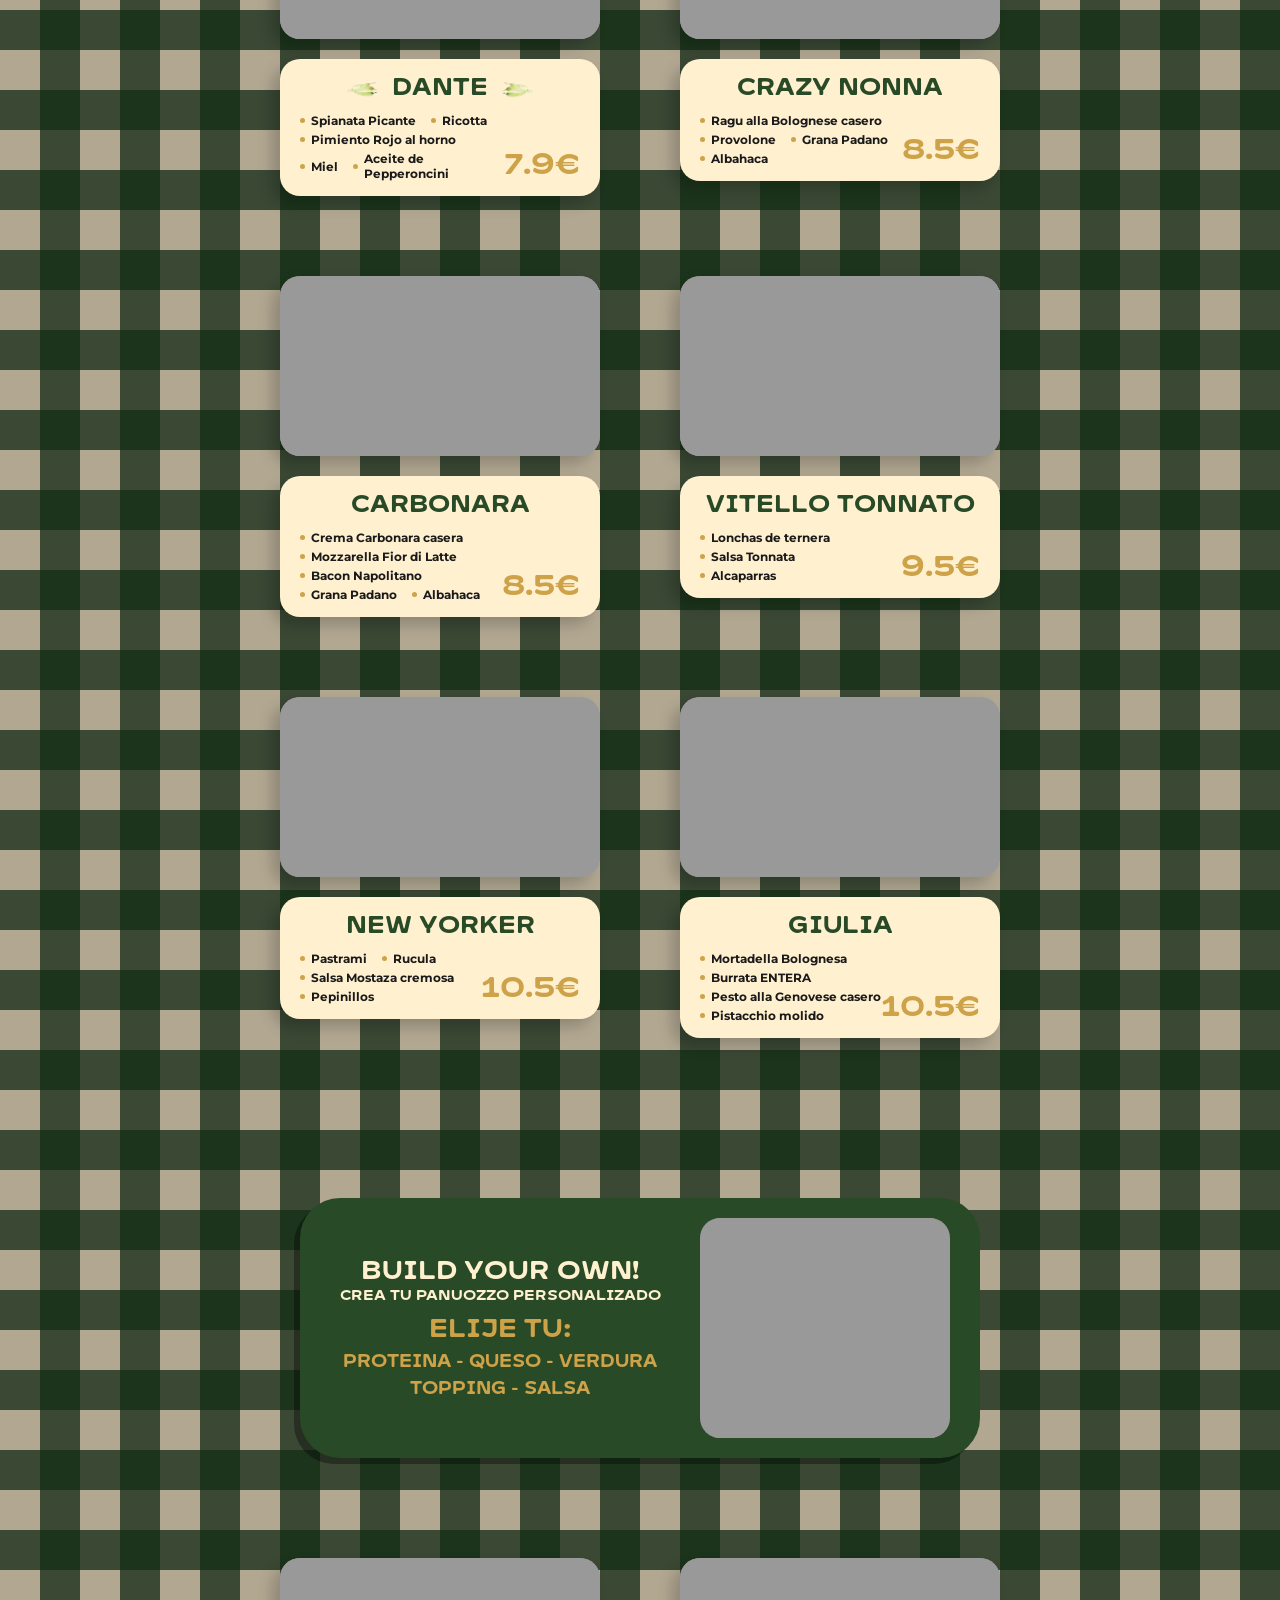
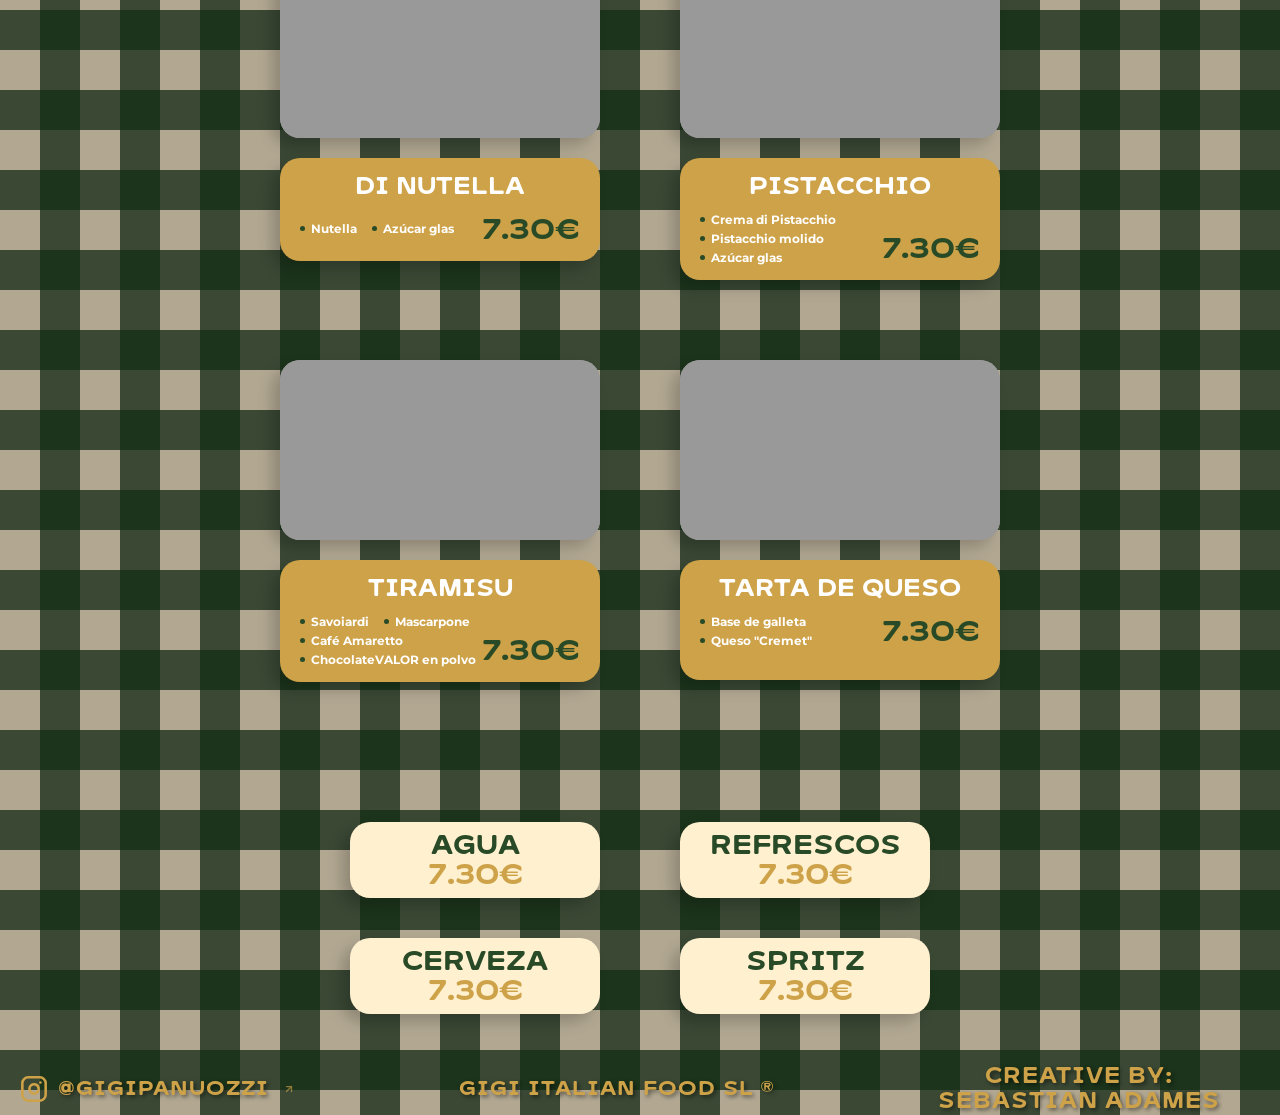
<file: menu.html>
<!DOCTYPE html>
<html lang="es">

<head>
    <meta charset="UTF-8">
    <meta name="viewport" content="width=device-width, initial-scale=1.0">
    <title>GIGI</title>
    <link rel="preconnect" href="https://fonts.googleapis.com">
    <link rel="preconnect" href="https://fonts.gstatic.com" crossorigin>
    <link
        href="https://fonts.googleapis.com/css2?family=Baloo+2:wght@500;700;800&family=Comfortaa:wght@700;900&family=Pacifico&family=Lobster&family=Montserrat:wght@600;700;800&family=Roboto+Slab:wght@700;800;900&display=swap"
        rel="stylesheet">
    <link rel="stylesheet" href="css/style.css?v=2">
    <style>
                :root {
                    --green-dark: #2c3f24;
                    --gold: #CEA248;
                    --gold-shadow: rgba(0, 0, 0, 0.35);
                    --cream: #f4ead0;
                    --photo-gray: #a9a9a9;
                }

                .gold-card-outer {
                    display: flex;
                    justify-content: center;
                    align-items: center;
                    width: 100%;
                    padding: 50px 20px;
                    box-sizing: border-box;
                    font-family: 'Signaturide', serif;
                }

                .card-wrap {
                    position: relative;
                    width: 440px;
                    height: 200px;
                    max-width: 100%;
                }

                /* Green burst badge on top-left */
                .combo-badge {
                    position: absolute;
                    top: -40px;
                    left: -55px;
                    width: 130px;
                    height: 130px;
                    z-index: 10;
                    transform: rotate(-25deg);
                    display: flex;
                    align-items: center;
                    justify-content: center;
                    filter: drop-shadow(-4px 5px 6px rgba(0,0,0,0.45));
                }

                .combo-badge .burst-bg {
                    position: absolute;
                    inset: 0;
                    width: 100%;
                    height: 100%;
                }

                .combo-badge .badge-text {
                    position: relative;
                    z-index: 2;
                    color: var(--gold);
                    font-family: 'Signaturide', serif;
                    font-weight: 800;
                    font-size: 18px;
                    letter-spacing: 0.5px;
                    text-shadow: 1px 1.5px 0px #1a2e19;
                }

                /* "GIGI" brand title sitting ABOVE the base panel on the left */
                .brand-above {
                    position: absolute;
                    top: 6px;
                    left: 60px;
                    width: 195px;
                    text-align: center;
                    z-index: 6;
                    margin: 0;
                    font-family: 'Signaturide', serif;
                    font-weight: 800;
                    font-size: 38px;
                    letter-spacing: 2px;
                    color: var(--gold);
                    line-height: 1;
                }

                /* Base panel (shorter left section) */
                .panel-base {
                    position: absolute;
                    left: 0; right: 0;
                    bottom: 0;
                    height: 140px;
                    border-radius: 24px;
                }

                /* Tall panel (taller right section) */
                .panel-tall {
                    position: absolute;
                    right: 0;
                    bottom: 0;
                    width: 195px;
                    height: 200px;
                    border-radius: 24px;
                }

                /* Smooth concave corner fillet connecting base to tall panel */
                .panel-tall::before {
                    content: '';
                    position: absolute;
                    left: -30px;
                    bottom: 140px;
                    width: 30px;
                    height: 30px;
                    background: transparent;
                    border-bottom-right-radius: 18px;
                    box-shadow: 10px 10px 0 10px var(--gold);
                    pointer-events: none;
                }

                /* shadow copy: offset down-left (bottom-left shadow), darker gold, sits behind */
                .layer-shadow {
                    position: absolute;
                    inset: 0;
                    transform: translate(-8px, 8px);
                }
                .layer-shadow .panel-base,
                .layer-shadow .panel-tall {
                    background: var(--gold-shadow);
                }
                .layer-shadow .panel-tall::before {
                    box-shadow: 10px 10px 0 10px var(--gold-shadow);
                }

                /* face copy: the actual visible gold panels */
                .layer-face {
                    position: absolute;
                    inset: 0;
                }
                .layer-face .panel-base,
                .layer-face .panel-tall {
                    background: var(--gold);
                }

                .card-content {
                    position: absolute;
                    inset: 0;
                    display: flex;
                    align-items: flex-end;
                    justify-content: space-between;
                    padding: 14px 16px 14px 48px;
                    z-index: 5;
                }

                .card-left-info {
                    display: flex;
                    flex-direction: column;
                    justify-content: flex-end;
                    align-items: center;
                    text-align: center;
                    width: 210px;
                    height: 120px;
                }

                .items {
                    margin: 0 0 4px 0;
                    padding: 0;
                    list-style: none;
                    font-family: 'Signaturide', serif;
                    font-weight: 700;
                    font-size: 20px;
                    line-height: 1.3;
                    color: var(--green-dark);
                    text-transform: uppercase;
                    text-align: center;
                }

                .price {
                    margin: 0;
                    font-family: 'Signaturide', serif;
                    font-weight: 800;
                    font-size: 30px;
                    color: var(--cream);
                    line-height: 1;
                    text-align: center;
                }

                /* ---------- IMAGE SLOT (combo photo) ---------- */
                .photo {
                    align-self: flex-end;
                    width: 165px;
                    height: 165px;
                    background: var(--photo-gray);
                    border-radius: 18px;
                    object-fit: cover;
                    object-position: center;
                    display: block;
                }

                @media (max-width: 540px) {
                    .gold-card-outer {
                        transform: scale(0.85);
                        transform-origin: top center;
                        margin-bottom: -30px;
                    }
                }
                @media (max-width: 420px) {
                    .gold-card-outer {
                        transform: scale(0.68);
                        transform-origin: top center;
                        margin-bottom: -70px;
                    }
                }
            </style>

    <!-- ================================================================
         CARDS STYLES (Panuozzi / Dolci / Bebidas)
         ================================================================ -->
    <style>
                .custom-cards-container {
                    display: flex;
                    justify-content: center;
                    gap: 80px;
                    padding: 40px 20px;
                    flex-wrap: wrap;
                }
                .custom-card {
                    display: flex;
                    flex-direction: column;
                    align-items: center;
                    width: 320px;
                }

                /* ---------- IMAGE SLOT ----------
                   Grey for now, but it is a real <img>.
                   To use a photo just change the "src". */
                .custom-placeholder {
                    width: 100%;
                    height: 180px;
                    background-color: #999999;
                    border-radius: 20px;
                    margin-bottom: 20px; /* Add space between placeholder and description card */
                    z-index: 1;
                    position: relative;
                    box-shadow: -8px 8px 15px rgba(0,0,0,0.2);
                    object-fit: cover;
                    object-position: center;
                    display: block;
                }

                .custom-description {
                    background-color: #FFF0D0;
                    width: 100%;
                    box-sizing: border-box;
                    border-radius: 20px;
                    padding: 15px 20px;
                    z-index: 2;
                    position: relative;
                    box-shadow: -8px 8px 15px rgba(0,0,0,0.2);
                    font-family: 'Signaturide', serif;
                }
                .custom-description.gold {
                    background-color: #CEA248;
                }
                .custom-description.gold .custom-desc-header {
                    color: #FFFFFF;
                }
                .custom-description.gold .custom-ingredient {
                    color: #FFFFFF;
                }
                .custom-description.gold .custom-ingredient::before {
                    background-color: #284A27;
                }
                .custom-description.gold .custom-price {
                    color: #284A27;
                }
                .custom-desc-header {
                    text-align: center;
                    font-family: 'Signaturide', serif;
                    font-size: 1.5rem;
                    font-weight: 800;
                    color: #284A27;
                    margin-bottom: 10px;
                    display: flex;
                    justify-content: center;
                    align-items: center;
                    gap: 10px;
                }
                .custom-desc-body {
                    display: flex;
                    justify-content: space-between;
                    align-items: flex-end;
                }
                .custom-ingredients-col {
                    display: flex;
                    flex-direction: column;
                    gap: 4px;
                }

                /* ---------- INGREDIENTS: keep the original sans-serif ---------- */
                .custom-ingredient {
                    font-family: 'Montserrat', sans-serif;
                    font-size: 0.75rem;
                    font-weight: 700;
                    color: #1a1a1a;
                    display: flex;
                    align-items: center;
                }
                .custom-ingredient::before {
                    content: '';
                    display: inline-block;
                    width: 5px;
                    height: 5px;
                    background-color: #CEA248;
                    border-radius: 50%;
                    margin-right: 6px;
                }
                .custom-price-col {
                    display: flex;
                    flex-direction: column;
                    align-items: flex-end;
                    justify-content: flex-end;
                }
                .custom-price {
                    font-family: 'Signaturide', serif;
                    font-size: 1.8rem;
                    font-weight: 900;
                    color: #CEA248;
                    line-height: 1;
                    margin-top: 5px;
                }
                .ingredient-row {
                    display: flex;
                    gap: 15px;
                }
                
                .custom-cards-container {
                    display: flex;
                    justify-content: center;
                    gap: 80px;
                    padding: 40px 20px;
                    flex-wrap: wrap;
                }
                .custom-card {
                    display: flex;
                    flex-direction: column;
                    align-items: center;
                    width: 320px;
                }

                .custom-placeholder {
                    width: 100%;
                    height: 180px;
                    background-color: #999999;
                    border-radius: 20px;
                    margin-bottom: 20px;
                    z-index: 1;
                    position: relative;
                    box-shadow: -8px 8px 15px rgba(0,0,0,0.2);
                    object-fit: cover;
                    object-position: center;
                    display: block;
                }

                .custom-description {
                    background-color: #FFF0D0;
                    width: 100%;
                    box-sizing: border-box;
                    border-radius: 20px;
                    padding: 15px 20px;
                    z-index: 2;
                    position: relative;
                    box-shadow: -8px 8px 15px rgba(0,0,0,0.2);
                    font-family: 'Signaturide', serif;
                }
                .custom-description.gold {
                    background-color: #CEA248;
                }
                .custom-description.gold .custom-desc-header {
                    color: #FFFFFF;
                }
                .custom-description.gold .custom-ingredient {
                    color: #FFFFFF;
                }
                .custom-description.gold .custom-ingredient::before {
                    background-color: #284A27;
                }
                .custom-description.gold .custom-price {
                    color: #284A27;
                }
                .custom-desc-header {
                    text-align: center;
                    font-family: 'Signaturide', serif;
                    font-size: 1.5rem;
                    font-weight: 800;
                    color: #284A27;
                    margin-bottom: 10px;
                    display: flex;
                    justify-content: center;
                    align-items: center;
                    gap: 10px;
                }
                .custom-desc-body {
                    display: flex;
                    justify-content: space-between;
                    align-items: flex-end;
                }
                .custom-ingredients-col {
                    display: flex;
                    flex-direction: column;
                    gap: 4px;
                }
                .custom-ingredient {
                    font-family: 'Montserrat', sans-serif;
                    font-size: 0.75rem;
                    font-weight: 700;
                    color: #1a1a1a;
                    display: flex;
                    align-items: center;
                }
                .custom-ingredient::before {
                    content: '';
                    display: inline-block;
                    width: 5px;
                    height: 5px;
                    background-color: #CEA248;
                    border-radius: 50%;
                    margin-right: 6px;
                }
                .custom-price-col {
                    display: flex;
                    flex-direction: column;
                    align-items: flex-end;
                    justify-content: flex-end;
                }
                .custom-price {
                    font-family: 'Signaturide', serif;
                    font-size: 1.8rem;
                    font-weight: 900;
                    color: #CEA248;
                    line-height: 1;
                    margin-top: 5px;
                }
                .ingredient-row {
                    display: flex;
                    gap: 15px;
                }

                /* ---------- Sticky submenu + smooth scroll ---------- */
                html {
                    scroll-behavior: smooth;
                }

                #combos,
                #panuozzi,
                #build-your-own,
                #dolci,
                #bebidas {
                    scroll-margin-top: 200px;
                }

                .submenu-container {
                    position: -webkit-sticky;
                    position: sticky;
                    top: 120px;
                    z-index: 900;
                }

                .dropdown-menu a,
                .submenu-list a,
                .build-text-area,
                .build-title,
                .build-subtitle,
                .build-elije,
                .build-options,
                .sec3-footer-left,
                .sec3-footer-center,
                .sec3-footer-right {
                    font-family: 'Signaturide', serif;
                }

                .custom-desc-icon {
    height: 24px;
    width: auto;
    display: block;
    object-fit: contain;
}

/* Left icon is mirrored so the two face each other */
.custom-desc-header .custom-desc-icon:first-child {
    transform: scaleX(-1);
}

@media (max-width: 420px) {
    .custom-desc-icon { height: 18px; }
}

                @media (max-width: 768px) {
                    .submenu-container {
                        top: 60px;
                    }

                    #combos,
                    #panuozzi,
                    #build-your-own,
                    #dolci,
                    #bebidas {
                        scroll-margin-top: 240px;
                    }

                    .submenu-list {
                        display: grid;
                        grid-template-columns: 1fr 1fr;
                        gap: 8px;
                        width: 100%;
                        padding: 8px;
                        background-color: transparent;
                        border-radius: 0;
                        box-shadow: none;
                    }

                    .submenu-list li {
                        display: flex;
                        justify-content: center;
                    }

                    .submenu-list li:nth-child(5) {
                        grid-column: 1 / -1;
                    }

                    .submenu-list a {
                        display: flex;
                        align-items: center;
                        justify-content: center;
                        width: 100%;
                        background-color: #FFF0D0;
                        color: #284A27;
                        font-size: 0.85rem;
                        padding: 10px 8px;
                        border-radius: 50px;
                        box-shadow: -3px 3px 0px rgba(0, 0, 0, 0.35);
                        text-align: center;
                        line-height: 1.1;
                        transition: color 0.25s ease;
                    }

                    .submenu-list li:nth-child(5) a {
                        max-width: 60%;
                    }
                }

                @media (max-width: 480px) {
                    .custom-cards-container {
                        gap: 40px;
                        padding: 30px 15px;
                    }
                    .custom-card {
                        width: 100%;
                        max-width: 320px;
                    }
                    .gold-card-outer {
                        padding: 0px 0px;
                        transform: scale(0.8);
                    }

                    .combo-badge{
                        left: -75px;
                    }

                    .brand-above {
                        font-size: 28px;
                        top: 10px;
                        left: 0;
                    }

                    .card-content {
                        padding: 14px 16px 14px 16px;
                    }
                }

                /* ---------- small phones ---------- */
                @media (max-width: 420px) {
                    .custom-cards-container {
                        gap: 40px;
                        padding: 30px 15px;
                    }
                    .custom-card {
                        width: 100%;
                        max-width: 320px;
                    }
                }

               
.custom-desc-header.chilli-header .custom-desc-icon:first-child {
    transform: none;
}

.custom-desc-header.chilli-header .custom-desc-icon:last-child {
    transform: scaleX(-1);
}
            </style>
</head>

<body>

    

    <!-- Header Section -->
    <header class="main-header">
        <div class="header-container">

            <!-- Left: Hamburger Icon -->
            <a href="#" class="header-icon" id="menu-btn" aria-label="Abrir menú">
                <img src="assets/HAMBURGER.svg" alt="Menu" class="icon-img">
            </a>

            <!-- Center: Logo Image -->
            <a href="index.html" class="header-logo" aria-label="Inicio">
                <img src="assets/logo.svg" alt="Logo" class="logo-img">
            </a>

            <!-- Right: Popup Trigger Icon -->
            <a href="#" class="header-icon" id="popup-btn" aria-label="Abrir información">
                <img src="assets/PIDE.svg" alt="Info" class="icon-img">
            </a>

        </div>

        <!-- Dropdown Menu -->
        <nav class="dropdown-menu" id="dropdown">
            <ul>
                <li><a href="menu.html">VER CARTA</a></li>
                <li><a href="events.html">EVENTOS</a></li>
                <li><a href="about.html">CONÓCENOS</a></li>
                <li><a href="contact.html">CONTACTO</a></li>
            </ul>
        </nav>
    </header>

    <div class="menu-background" style="padding-bottom: 0;">
        <div class="menu-content-container">

            <!-- SUBMENU OVER CHECKERED BACKGROUND (sticky + smooth scroll) -->
            <nav class="submenu-container">
                <ul class="submenu-list">
                    <li><a href="#combos">COMBOS</a></li>
                    <li><a href="#panuozzi">PANUOZZI</a></li>
                    <li><a href="#build-your-own">BUILD YOUR OWN</a></li>
                    <li><a href="#dolci">DOLCI</a></li>
                    <li><a href="#bebidas">BEBIDAS</a></li>
                </ul>
            </nav>


            <!-- GOLD COMBO CARD DESIGN CENTERED -->
            <div class="gold-card-outer" id="combos">
                <div class="card-wrap">

                    <div class="combo-badge">
                        <svg class="burst-bg" viewBox="0 0 150 150">
                            <path d="M 80.0,22.1 Q 85.0,31.1 93.5,25.1 Q 101.9,19.1 102.5,29.5 Q 103.1,39.8 113.3,38.1 Q 123.5,36.3 119.5,45.9 Q 115.5,55.5 125.5,58.3 Q 135.4,61.2 127.7,68.1 Q 120.0,75.0 127.7,81.9 Q 135.4,88.8 125.5,91.7 Q 115.5,94.5 119.5,104.1 Q 123.5,113.7 113.3,111.9 Q 103.1,110.2 102.5,120.5 Q 101.9,130.9 93.5,124.9 Q 85.0,118.9 80.0,127.9 Q 75.0,137.0 70.0,127.9 Q 65.0,118.9 56.5,124.9 Q 48.1,130.9 47.5,120.5 Q 46.9,110.2 36.7,111.9 Q 26.5,113.7 30.5,104.1 Q 34.5,94.5 24.5,91.7 Q 14.6,88.8 22.3,81.9 Q 30.0,75.0 22.3,68.1 Q 14.6,61.2 24.5,58.3 Q 34.5,55.5 30.5,45.9 Q 26.5,36.3 36.7,38.1 Q 46.9,39.8 47.5,29.5 Q 48.1,19.1 56.5,25.1 Q 65.0,31.1 70.0,22.1 Q 75.0,13.0 80.0,22.1 Z" fill="#243b1d" stroke="#243b1d" stroke-width="5" stroke-linejoin="round" stroke-linecap="round"/>
                        </svg>
                        <span class="badge-text">COMBO!</span>
                    </div>

                    <h1 class="brand-above">GIGI</h1>

                    <div class="layer-shadow">
                        <div class="panel-base"></div>
                        <div class="panel-tall"></div>
                    </div>

                    <div class="layer-face">
                        <div class="panel-base"></div>
                        <div class="panel-tall"></div>
                    </div>

                    <div class="card-content">
                        <div class="card-left-info">
                            <ul class="items">
                                <li>PANUOZZO</li>
                                <li>BEBIDA</li>
                                <li>POSTRE</li>
                            </ul>
                            <p class="price">11.9€</p>
                        </div>
                        <!-- IMAGE SLOT: combo -->
                        <img class="photo"
                             src="data:image/svg+xml,%3Csvg xmlns='http://www.w3.org/2000/svg' viewBox='0 0 1 1'%3E%3Crect width='1' height='1' fill='%23999'/%3E%3C/svg%3E"
                             alt="Combo GIGI" loading="lazy">
                    </div>

                </div>
            </div>

            <!-- ============================ PANUOZZI ============================ -->
            <div class="custom-cards-container" id="panuozzi">
                <div class="custom-card">
                    <img class="custom-placeholder"
                         src="data:image/svg+xml,%3Csvg xmlns='http://www.w3.org/2000/svg' viewBox='0 0 1 1'%3E%3Crect width='1' height='1' fill='%23999'/%3E%3C/svg%3E"
                         alt="Caprese" loading="lazy">
                    <div class="custom-description">
                        <div class="custom-desc-header">
    <img src="assets/herb.png" alt="" class="custom-desc-icon">
    CAPRESE
    <img src="assets/herb.png" alt="" class="custom-desc-icon">
</div>
                        <div class="custom-desc-body">
                            <div class="custom-ingredients-col">
                                <div class="ingredient-row">
                                    <span class="custom-ingredient">Tomate All'antica</span>
                                    <span class="custom-ingredient">Rúcula</span>
                                </div>
                                <span class="custom-ingredient">Mozzarella Fior di Latte</span>
                                <span class="custom-ingredient">Pesto alla Genovese casero</span>
                            </div>
                            <div class="custom-price-col">
                                <span class="custom-price">6.9€</span>
                            </div>
                        </div>
                    </div>
                </div>

                <div class="custom-card">
                    <img class="custom-placeholder"
                         src="data:image/svg+xml,%3Csvg xmlns='http://www.w3.org/2000/svg' viewBox='0 0 1 1'%3E%3Crect width='1' height='1' fill='%23999'/%3E%3C/svg%3E"
                         alt="Classico" loading="lazy">
                    <div class="custom-description">
                        <div class="custom-desc-header">
                            CLASSICO
                        </div>
                        <div class="custom-desc-body">
                            <div class="custom-ingredients-col">
                                <span class="custom-ingredient">Tomate All'antica</span>
                                <div class="ingredient-row">
                                    <span class="custom-ingredient">Provolone</span>
                                    <span class="custom-ingredient">Rúcula</span>
                                </div>
                                <span class="custom-ingredient">Prosciutto Cotto</span>
                            </div>
                            <div class="custom-price-col">
                                <span class="custom-price">7.3€</span>
                            </div>
                        </div>
                    </div>
                </div>

                <div class="custom-card">
                    <img class="custom-placeholder"
                         src="data:image/svg+xml,%3Csvg xmlns='http://www.w3.org/2000/svg' viewBox='0 0 1 1'%3E%3Crect width='1' height='1' fill='%23999'/%3E%3C/svg%3E"
                         alt="Giardino" loading="lazy">
                    <div class="custom-description">
                        <div class="custom-desc-header">
    <img src="assets/herb.png" alt="" class="custom-desc-icon">
    GIARDINO
    <img src="assets/herb.png" alt="" class="custom-desc-icon">
</div>
                        <div class="custom-desc-body">
                            <div class="custom-ingredients-col">
                                <div class="ingredient-row">
                                    <span class="custom-ingredient">Tomate All'antica</span>
                                    <span class="custom-ingredient">Calabacin</span>
                                </div>
                                <div class="ingredient-row">
                                    <span class="custom-ingredient">Ricotta</span>
                                    <span class="custom-ingredient">Rúcula</span>
                                    <span class="custom-ingredient">Albahaca</span>
                                </div>
                                <span class="custom-ingredient">Pesto alla Genovese casero</span>
                            </div>
                            <div class="custom-price-col">
                                <span class="custom-price">7.6€</span>
                            </div>
                        </div>
                    </div>
                </div>

                <div class="custom-card">
                    <img class="custom-placeholder"
                         src="data:image/svg+xml,%3Csvg xmlns='http://www.w3.org/2000/svg' viewBox='0 0 1 1'%3E%3Crect width='1' height='1' fill='%23999'/%3E%3C/svg%3E"
                         alt="Cesare" loading="lazy">
                    <div class="custom-description">
                        <div class="custom-desc-header">
                            CESARE
                        </div>
                        <div class="custom-desc-body">
                            <div class="custom-ingredients-col">
                                <div class="ingredient-row">
                                    <span class="custom-ingredient">Pollo Empanado</span>
                                    <span class="custom-ingredient">Lechuga</span>
                                </div>
                                <span class="custom-ingredient">Salsa Cesar Casera</span>
                                <span class="custom-ingredient">Grana Padano</span>
                            </div>
                            <div class="custom-price-col">
                                <span class="custom-price">7.9€</span>
                            </div>
                        </div>
                    </div>
                </div>

                
                <div class="custom-card">
                    <img class="custom-placeholder"
                         src="data:image/svg+xml,%3Csvg xmlns='http://www.w3.org/2000/svg' viewBox='0 0 1 1'%3E%3Crect width='1' height='1' fill='%23999'/%3E%3C/svg%3E"
                         alt="Dante" loading="lazy">
                    <div class="custom-description">
                        <div class="custom-desc-header chilli-header">
    <img src="assets/chilli.png" alt="" class="custom-desc-icon">
    DANTE
    <img src="assets/chilli.png" alt="" class="custom-desc-icon">
</div>  
                        <div class="custom-desc-body">
                            <div class="custom-ingredients-col">
                                <div class="ingredient-row">
                                    <span class="custom-ingredient">Spianata Picante</span>
                                    <span class="custom-ingredient">Ricotta</span>
                                </div>
                                <span class="custom-ingredient">Pimiento Rojo al horno</span>
                                <div class="ingredient-row">
                                    <span class="custom-ingredient">Miel</span>
                                    <span class="custom-ingredient">Aceite de Pepperoncini</span>
                                </div>
                            </div>
                            <div class="custom-price-col">
                                <span class="custom-price">7.9€</span>
                            </div>
                        </div>
                    </div>
                </div>

                <div class="custom-card">
                    <img class="custom-placeholder"
                         src="data:image/svg+xml,%3Csvg xmlns='http://www.w3.org/2000/svg' viewBox='0 0 1 1'%3E%3Crect width='1' height='1' fill='%23999'/%3E%3C/svg%3E"
                         alt="Crazy Nonna" loading="lazy">
                    <div class="custom-description">
                        <div class="custom-desc-header">
                            CRAZY NONNA
                        </div>
                        <div class="custom-desc-body">
                            <div class="custom-ingredients-col">
                                <span class="custom-ingredient">Ragu alla Bolognese casero</span>
                                <div class="ingredient-row">
                                    <span class="custom-ingredient">Provolone</span>
                                    <span class="custom-ingredient">Grana Padano</span>
                                </div>
                                <span class="custom-ingredient">Albahaca</span>
                            </div>
                            <div class="custom-price-col">
                                <span class="custom-price">8.5€</span>
                            </div>
                        </div>
                    </div>
                </div>

                <div class="custom-card">
                    <img class="custom-placeholder"
                         src="data:image/svg+xml,%3Csvg xmlns='http://www.w3.org/2000/svg' viewBox='0 0 1 1'%3E%3Crect width='1' height='1' fill='%23999'/%3E%3C/svg%3E"
                         alt="Carbonara" loading="lazy">
                    <div class="custom-description">
                        <div class="custom-desc-header">
                            CARBONARA
                        </div>
                        <div class="custom-desc-body">
                            <div class="custom-ingredients-col">
                                <span class="custom-ingredient">Crema Carbonara casera</span>
                                <span class="custom-ingredient">Mozzarella Fior di Latte</span>
                                <span class="custom-ingredient">Bacon Napolitano</span>
                                <div class="ingredient-row">
                                    <span class="custom-ingredient">Grana Padano</span>
                                    <span class="custom-ingredient">Albahaca</span>
                                </div>
                            </div>
                            <div class="custom-price-col">
                                <span class="custom-price">8.5€</span>
                            </div>
                        </div>
                    </div>
                </div>

                <div class="custom-card">
                    <img class="custom-placeholder"
                         src="data:image/svg+xml,%3Csvg xmlns='http://www.w3.org/2000/svg' viewBox='0 0 1 1'%3E%3Crect width='1' height='1' fill='%23999'/%3E%3C/svg%3E"
                         alt="Vitello Tonnato" loading="lazy">
                    <div class="custom-description">
                        <div class="custom-desc-header">
                            VITELLO TONNATO
                        </div>
                        <div class="custom-desc-body">
                            <div class="custom-ingredients-col">
                                <span class="custom-ingredient">Lonchas de ternera</span>
                                <span class="custom-ingredient">Salsa Tonnata</span>
                                <span class="custom-ingredient">Alcaparras</span>
                            </div>
                            <div class="custom-price-col">
                                <span class="custom-price">9.5€</span>
                            </div>
                        </div>
                    </div>
                </div>

                <div class="custom-card">
                    <img class="custom-placeholder"
                         src="data:image/svg+xml,%3Csvg xmlns='http://www.w3.org/2000/svg' viewBox='0 0 1 1'%3E%3Crect width='1' height='1' fill='%23999'/%3E%3C/svg%3E"
                         alt="New Yorker" loading="lazy">
                    <div class="custom-description">
                        <div class="custom-desc-header">
                            NEW YORKER
                        </div>
                        <div class="custom-desc-body">
                            <div class="custom-ingredients-col">
                                <div class="ingredient-row">
                                    <span class="custom-ingredient">Pastrami</span>
                                    <span class="custom-ingredient">Rucula</span>
                                </div>
                                <span class="custom-ingredient">Salsa Mostaza cremosa</span>
                                <span class="custom-ingredient">Pepinillos</span>
                            </div>
                            <div class="custom-price-col">
                                <span class="custom-price">10.5€</span>
                            </div>
                        </div>
                    </div>
                </div>

                <div class="custom-card">
                    <img class="custom-placeholder"
                         src="data:image/svg+xml,%3Csvg xmlns='http://www.w3.org/2000/svg' viewBox='0 0 1 1'%3E%3Crect width='1' height='1' fill='%23999'/%3E%3C/svg%3E"
                         alt="Giulia" loading="lazy">
                    <div class="custom-description">
                        <div class="custom-desc-header">
                            GIULIA
                        </div>
                        <div class="custom-desc-body">
                            <div class="custom-ingredients-col">
                                <span class="custom-ingredient">Mortadella Bolognesa</span>
                                <span class="custom-ingredient">Burrata ENTERA</span>
                                <span class="custom-ingredient">Pesto alla Genovese casero</span>
                                <span class="custom-ingredient">Pistacchio molido</span>
                            </div>
                            <div class="custom-price-col">
                                <span class="custom-price">10.5€</span>
                            </div>
                        </div>
                    </div>
                </div>
            </div>

            <!-- Build Your Own Section -->
            <section id="build-your-own" class="menu-section" style="margin-top: 60px; display: flex; justify-content: center; padding: 0 20px;">
                <div class="build-card" style="max-width: 680px; width: 100%; flex-wrap: wrap; gap: 30px; border: none; box-shadow: -6px 6px 0px rgba(0,0,0,0.35); margin: 0 auto; padding: 20px 30px;">
                    <div class="build-text-area" style="text-align: center; align-items: center; flex: 1;">
                        <div class="build-title" style="text-align: center;">BUILD YOUR OWN!</div>
                        <div class="build-subtitle" style="text-align: center; margin-bottom: 10px;">CREA TU PANUOZZO PERSONALIZADO</div>
                        <div class="build-elije" style="text-align: center; margin-bottom: 6px;">ELIJE TU:</div>
                        <div class="build-options" style="text-align: center; align-items: center;">
                            <span style="text-align: center;">PROTEINA - QUESO - VERDURA</span>
                            <span style="text-align: center;">TOPPING - SALSA</span>
                        </div>
                    </div>
                    <!-- IMAGE SLOT: build your own -->
                    <img class="build-image-placeholder"
                         src="data:image/svg+xml,%3Csvg xmlns='http://www.w3.org/2000/svg' viewBox='0 0 1 1'%3E%3Crect width='1' height='1' fill='%23999'/%3E%3C/svg%3E"
                         alt="Build your own" loading="lazy"
                         style="height: 220px;">
                </div>
            </section>

            <!-- ============================ DOLCI ============================ -->
            <div class="custom-cards-container" id="dolci">
                <div class="custom-card">
                    <img class="custom-placeholder"
                         src="data:image/svg+xml,%3Csvg xmlns='http://www.w3.org/2000/svg' viewBox='0 0 1 1'%3E%3Crect width='1' height='1' fill='%23999'/%3E%3C/svg%3E"
                         alt="Di Nutella" loading="lazy">
                    <div class="custom-description gold">
                        <div class="custom-desc-header">
                            DI NUTELLA
                        </div>
                        <div class="custom-desc-body" style="align-items: center;">
                            <div class="custom-ingredients-col">
                                <div class="ingredient-row">
                                    <span class="custom-ingredient">Nutella</span>
                                    <span class="custom-ingredient">Azúcar glas</span>
                                </div>
                            </div>
                            <div class="custom-price-col">
                                <span class="custom-price">7.30€</span>
                            </div>
                        </div>
                    </div>
                </div>

                <div class="custom-card">
                    <img class="custom-placeholder"
                         src="data:image/svg+xml,%3Csvg xmlns='http://www.w3.org/2000/svg' viewBox='0 0 1 1'%3E%3Crect width='1' height='1' fill='%23999'/%3E%3C/svg%3E"
                         alt="Pistacchio" loading="lazy">
                    <div class="custom-description gold">
                        <div class="custom-desc-header">
                            PISTACCHIO
                        </div>
                        <div class="custom-desc-body">
                            <div class="custom-ingredients-col">
                                <span class="custom-ingredient">Crema di Pistacchio</span>
                                <span class="custom-ingredient">Pistacchio molido</span>
                                <span class="custom-ingredient">Azúcar glas</span>
                            </div>
                            <div class="custom-price-col">
                                <span class="custom-price">7.30€</span>
                            </div>
                        </div>
                    </div>
                </div>

                <div class="custom-card">
                    <img class="custom-placeholder"
                         src="data:image/svg+xml,%3Csvg xmlns='http://www.w3.org/2000/svg' viewBox='0 0 1 1'%3E%3Crect width='1' height='1' fill='%23999'/%3E%3C/svg%3E"
                         alt="Tiramisu" loading="lazy">
                    <div class="custom-description gold" style="min-height: 120px;">
                        <div class="custom-desc-header">
                            TIRAMISU
                        </div>
                        <div class="custom-desc-body">
                            <div class="custom-ingredients-col">
                                <div class="ingredient-row">
                                    <span class="custom-ingredient">Savoiardi</span>
                                    <span class="custom-ingredient">Mascarpone</span>
                                </div>
                                <span class="custom-ingredient">Café Amaretto</span>
                                <span class="custom-ingredient">ChocolateVALOR en polvo</span>
                            </div>
                            <div class="custom-price-col">
                                <span class="custom-price">7.30€</span>
                            </div>
                        </div>
                    </div>
                </div>

                <div class="custom-card">
                    <img class="custom-placeholder"
                         src="data:image/svg+xml,%3Csvg xmlns='http://www.w3.org/2000/svg' viewBox='0 0 1 1'%3E%3Crect width='1' height='1' fill='%23999'/%3E%3C/svg%3E"
                         alt="Tarta de queso" loading="lazy">
                    <div class="custom-description gold" style="min-height: 120px;">
                        <div class="custom-desc-header">
                            TARTA DE QUESO
                        </div>
                        <div class="custom-desc-body">
                            <div class="custom-ingredients-col">
                                <span class="custom-ingredient">Base de galleta</span>
                                <span class="custom-ingredient">Queso "Cremet"</span>
                            </div>
                            <div class="custom-price-col">
                                <span class="custom-price">7.30€</span>
                            </div>
                        </div>
                    </div>
                </div>
            </div>

            <!-- ============================ BEBIDAS ============================ -->
            <div class="custom-cards-container" id="bebidas" style="max-width: 700px; margin: 0 auto; gap: 40px 80px;">
                <div class="custom-card" style="width: 250px;">
                    <div class="custom-description" style="text-align: center; display: flex; flex-direction: column; align-items: center; padding: 8px 20px;">
                        <div class="custom-desc-header" style="margin-bottom: 0; font-size: 1.7rem;">AGUA</div>
                        <div class="custom-price" style="margin-top: 0; font-size: 1.75rem;">7.30€</div>
                    </div>
                </div>
                <div class="custom-card" style="width: 250px;">
                    <div class="custom-description" style="text-align: center; display: flex; flex-direction: column; align-items: center; padding: 8px 20px;">
                        <div class="custom-desc-header" style="margin-bottom: 0; font-size: 1.7rem;">REFRESCOS</div>
                        <div class="custom-price" style="margin-top: 0; font-size: 1.75rem;">7.30€</div>
                    </div>
                </div>
                <div class="custom-card" style="width: 250px;">
                    <div class="custom-description" style="text-align: center; display: flex; flex-direction: column; align-items: center; padding: 8px 20px;">
                        <div class="custom-desc-header" style="margin-bottom: 0; font-size: 1.7rem;">CERVEZA</div>
                        <div class="custom-price" style="margin-top: 0; font-size: 1.75rem;">7.30€</div>
                    </div>
                </div>
                <div class="custom-card" style="width: 250px;">
                    <div class="custom-description" style="text-align: center; display: flex; flex-direction: column; align-items: center; padding: 8px 20px;">
                        <div class="custom-desc-header" style="margin-bottom: 0; font-size: 1.7rem;">SPRITZ</div>
                        <div class="custom-price" style="margin-top: 0; font-size: 1.75rem;">7.30€</div>
                    </div>
                </div>
            </div>

        </div>

        <!-- Footer Row -->
        <div class="sec3-footer">
            <!-- Instagram Link -->
                        <a href="https://instagram.com/gigipanuozzi" target="_blank" rel="noopener noreferrer" class="sec3-footer-left" style="color: #CEA248;">
                <svg class="sec3-ig-icon" style="color: #CEA248; text-shadow: 2px 2px 4px rgba(0, 0, 0, 0.5);" viewBox="0 0 24 24" fill="none" stroke="currentColor" stroke-width="2.2" stroke-linecap="round" stroke-linejoin="round">
                    <rect x="2" y="2" width="20" height="20" rx="5" ry="5"></rect>
                    <path d="M16 11.37A4 4 0 1 1 12.63 8 4 4 0 0 1 16 11.37z"></path>
                    <line x1="17.5" y1="6.5" x2="17.51" y2="6.5"></line>
                </svg>
                <span style="color: #CEA248; text-shadow: 2px 2px 4px rgba(0, 0, 0, 0.5);">@GIGIPANUOZZI</span>
            </a>

            <!-- Center Text -->
            <div class="sec3-footer-center" style="color: #CEA248; text-shadow: 2px 2px 4px rgba(0, 0, 0, 0.5);">
                GIGI ITALIAN FOOD SL ®
            </div>

            <!-- Right Text -->
            <div class="sec3-footer-right" style="color: #CEA248; text-shadow: 2px 2px 4px rgba(0, 0, 0, 0.5);">
                <span>CREATIVE BY:</span>
                <span>SEBASTIAN ADAMES</span>
            </div>
        </div>

    </div>




    <!-- Popup Modal -->
    <div class="modal-overlay" id="modal">
        <div class="modal-content">
            <span class="close-btn" id="close-modal">&times;</span>

            <!-- Heading with Icons -->
            <div class="modal-heading-container">
                <img src="assets/icon1.svg" alt="Icon Left" class="modal-icon">
                <h2 class="modal-title">PIDE CON UBER EATS!</h2>
                <img src="assets/icon2.svg" alt="Icon Right" class="modal-icon">
            </div>

            <!-- Centered Image Below -->
            <div class="modal-image-container">
                <img src="assets/uber-eats.png" alt="Promo" class="modal-center-img">
            </div>

        </div>
    </div>


    <script src="js/script.js"></script>
</body>

</html>
</file>
<file: css/style.css>
/* Color Variables */
:root {
    --bg-color: #284A27;
    --brand-green: #284A27;
    --brand-cream: #FFF0D0;
    --brand-grey: #999999;
    --brand-border-line: rgba(40, 74, 39, 0.15);
    --accent-color: #CEA248;
    --text-color: #FFF0D0;
}

@import url('https://fonts.googleapis.com/css2?family=Montserrat:wght@800;900&display=swap');

@font-face {
  font-family: 'Signaturide';        
  src: url('../fonts/Signaturide-Sans.otf') format('opentype');
  font-weight: 100 900;
  font-style: normal;
  font-display: swap;          
}

@font-face {
  font-family: 'Delio';
  src: url('../fonts/Delio-trial.ttf') format('truetype');
  font-weight: normal;
  font-style: normal;
  font-display: swap;
}

/* Reset default browser margins */
* {
    margin: 0;
    padding: 0;
    box-sizing: border-box;
}

html, body {
    margin: 0;
    padding: 0;
    width: 100%;
    background-color: #999999;
    font-family: Arial, Helvetica, sans-serif;
}

/* --- Sticky Header (Fixed to top) --- */
.main-header {
    position: sticky;
    top: 0;
    left: 0;
    width: 100%;
    background-color: var(--bg-color);
    z-index: 1000;
    box-shadow: 0 4px 10px rgba(0, 0, 0, 0.4);
}

.header-container {
    display: flex;
    justify-content: space-between;
    align-items: center;
    padding: 10px 20px;
    max-width: 1200px;
    margin: 0 auto;
}

/* --- Header Images / Icons --- */
.header-icon, .header-logo {
    cursor: pointer;
    text-decoration: none;
    display: flex;
    align-items: center;
    justify-content: center;
    transition: transform 0.3s ease;
}

.icon-img {
    height: 45px; 
    width: auto;
    display: block;
}

.logo-img {
    height: 70px; 
    width: auto;
    display: block;
}

.header-icon:hover, .header-logo:hover {
    transform: scale(1.05);
}

/* --- Dropdown Menu --- */
.dropdown-menu {
    position: absolute;
    top: 100%;
    left: 20px;
    background-color: var(--bg-color); 
    border-radius: 0px 0px 70px 70px; 
    padding: 25px;
    display: none; 
    box-shadow: 0 10px 25px rgba(0, 0, 0, 0.6);
    z-index: 999;
}

.dropdown-menu.active {
    display: block;
    animation: fadeIn 0.3s ease forwards;
}

@keyframes fadeIn {
    from {
        opacity: 0;
        transform: translateY(-15px);
    }
    to {
        opacity: 1;
        transform: translateY(0);
    }
}

.dropdown-menu ul {
    list-style: none;
    display: flex;
    flex-direction: column;
    gap: 20px;
}

.dropdown-menu a {
    display: block;
    text-decoration: none;
    color: var(--text-color);
    -webkit-text-stroke: 2px var(--accent-color);
    paint-order: stroke fill; 
    text-shadow: 2px 2px 4px rgba(0, 0, 0, 0.8);
    padding: 5px 10px;
    font-size: 1.8rem;
    font-weight: 400;
    letter-spacing: 3px;
    transition: all 0.3s ease;
    font-family: 'Signaturide', sans-serif;
}

.dropdown-menu a:hover {
    color: var(--accent-color);
    -webkit-text-stroke: 2px var(--text-color);
    text-shadow: none;
}

/* --- Popup Modal --- */
.modal-overlay {
    position: fixed;
    top: 0;
    left: 0;
    width: 100%;
    height: 100%;
    background-color: rgba(0, 0, 0, 0.8);
    display: flex;
    justify-content: center;
    align-items: center;
    z-index: 2000;
    opacity: 0;
    visibility: hidden;
    transition: all 0.3s ease;
}

.modal-overlay.active {
    opacity: 1;
    visibility: visible;
}

.modal-content {
    background-color: var(--bg-color);
    color: var(--text-color);
    padding: 40px;
    border-radius: 60px;
    border: 8.5px solid var(--accent-color);
    width: 90%;
    text-align: center;
    position: relative;
    transform: scale(0.8);
    transition: transform 0.3s ease;
    box-shadow: 0 15px 30px rgba(0,0,0,0.5);
}

.modal-overlay.active .modal-content {
    transform: scale(1);
}

.close-btn {
    position: absolute;
    top: 15px;
    right: 25px;
    font-size: 2.5rem;
    font-weight: bold;
    cursor: pointer;
    color: var(--accent-color);
    transition: color 0.3s;
}

.close-btn:hover {
    color: var(--text-color);
}

.modal-heading-container {
    display: flex;
    align-items: center;
    justify-content: center;
    gap: 15px;
    margin-top: 15px;
    margin-bottom: 25px;
}

.modal-title {
    color: #CEA248;
    font-family: 'Signaturide', sans-serif;
    font-weight: 700;
    font-style: normal;
    font-size: 46px;
    line-height: 100%;
    letter-spacing: 0px;
    -webkit-text-stroke: 0; 
}

.modal-icon {
    height: 35px;
    width: auto;
    display: block;
}

.modal-image-container {
    display: flex;
    justify-content: center;
    width: 100%;
}

.modal-center-img {
    max-width: 100%;
    height: auto;
    max-height: 140px;
    object-fit: contain;
}

@media (max-width: 500px) {
    .modal-title {
       font-size: 28px;
    }
    .modal-icon {
        height: 25px;
    }
    .modal-heading-container {
        gap: 8px;
    }
}

/* --- Responsive Adjustments --- */
@media (max-width: 768px) {
    .header-container {
        padding: 10px 15px;
    }
    
    .icon-img {
        height: 32px;
    }
    
    .logo-img {
        height: 40px;
    }

    .dropdown-menu {
        left: 10px;
        right: 10px;
        padding: 20px;
    }

    .dropdown-menu a {
        font-size: 1.4rem;
        letter-spacing: 2px;
        -webkit-text-stroke: 1.5px var(--accent-color);
    }
    
    .dropdown-menu a:hover {
        -webkit-text-stroke: 1.5px var(--text-color);
    }
}

@media (max-width: 400px) {
    .dropdown-menu a {
        font-size: 1.1rem;
        padding: 5px 5px;
        letter-spacing: 1px;
        -webkit-text-stroke: 1px var(--accent-color);
    }
    
    .dropdown-menu a:hover {
        -webkit-text-stroke: 1px var(--text-color);
    }
}

/* hero section start  */

.hero-section {
    position: relative;
    width: 100%;
    min-height: 720px;
    overflow: hidden;
    background-color: #999999;
    display: flex;
    flex-direction: column;
    align-items: center;
    justify-content: center;
    padding-bottom: 60px;
}

.hero-typography {
    position: relative;
    width: 100%;
    max-width: 700px;
    height: 560px;
    margin: 0 auto;
    padding-top: 35px;
    box-sizing: border-box;
    text-align: center;
    pointer-events: none;
}

.hero-typography-img {
    width: 100%;
    max-width: 600px;
    height: auto;
    display: block;
    margin: 0 auto;
    filter: drop-shadow(0px 4px 6px rgba(0,0,0,0.2));
}

.hero-image-container {
    display: flex;
    justify-content: center;
    width: 100%;
    position: relative;
    z-index: 10;
}

.hero-image-link {
    cursor: pointer;
    text-decoration: none;
    display: inline-block;
}

.hero-image {
    max-width: 100%;
    height: 100px;
    display: block;
}

@media (max-width: 768px) {
    .hero-section {
        padding: 40px 15px;
        gap: 30px;
        min-height: auto;
    }
}

@media (max-width: 600px) {
    .hero-section {
        min-height: 620px;
    }

    .hero-typography {
        height: auto;
        padding-top: 25px;
    }

    .hero-image-container {
        bottom: 0px;
    }

    .hero-image {
        width: 145px;
    }
}

/* section 2 start  */



.sec2-container {
  width: 100%;
  min-height: 550px;
  background-color: #284A27;
  margin: 0 auto;
  padding: 50px 40px 40px 40px;
  box-sizing: border-box;
  position: relative;
  display: flex;
  justify-content: space-between;
  align-items: stretch;
  font-family: 'Signaturide', sans-serif;
  overflow: hidden;

  clip-path: polygon(
    0% 14px, 1.25% 0px, 2.5% 14px, 3.75% 0px, 5% 14px, 6.25% 0px, 7.5% 14px, 8.75% 0px, 10% 14px, 11.25% 0px,
    12.5% 14px, 13.75% 0px, 15% 14px, 16.25% 0px, 17.5% 14px, 18.75% 0px, 20% 14px, 21.25% 0px, 22.5% 14px, 23.75% 0px,
    25% 14px, 26.25% 0px, 27.5% 14px, 28.75% 0px, 30% 14px, 31.25% 0px, 32.5% 14px, 33.75% 0px, 35% 14px, 36.25% 0px,
    37.5% 14px, 38.75% 0px, 40% 14px, 41.25% 0px, 42.5% 14px, 43.75% 0px, 45% 14px, 46.25% 0px, 47.5% 14px, 48.75% 0px,
    50% 14px, 51.25% 0px, 52.5% 14px, 53.75% 0px, 55% 14px, 56.25% 0px, 57.5% 14px, 58.75% 0px, 60% 14px, 61.25% 0px,
    62.5% 14px, 63.75% 0px, 65% 14px, 66.25% 0px, 67.5% 14px, 68.75% 0px, 70% 14px, 71.25% 0px, 72.5% 14px, 73.75% 0px,
    75% 14px, 76.25% 0px, 77.5% 14px, 78.75% 0px, 80% 14px, 81.25% 0px, 82.5% 14px, 83.75% 0px, 85% 14px, 86.25% 0px,
    87.5% 14px, 88.75% 0px, 90% 14px, 91.25% 0px, 92.5% 14px, 93.75% 0px, 95% 14px, 96.25% 0px, 97.5% 14px, 98.75% 0px,
    100% 14px, 100% 100%, 0% 100%
  );
}

.sec2-left-area {
  display: flex;
  flex-direction: column;
  z-index: 2;
  gap: 50px;
  max-width: 630px;   
}

.sec2-phone-box {
  background-color: #FFF0D0;
  border-radius: 20px;
  padding: 50px 30px;
  width: 380px;
  max-width: 100%;
  box-shadow: 0px 8px 15px rgba(0, 0, 0, 0.3);
  display: flex;
  flex-direction: column;
  align-items: center;
  box-sizing: border-box;
  margin-left: 40px;
}

.sec2-phone-number {
  color: #1D3D20;
  font-size: 40px;
  font-weight: 900;
  letter-spacing: 1px;
  margin-bottom: 12px;
  text-align: center;
  user-select: all;
}

.sec2-phone-pattern-box {
  width: 100%;
  display: flex;
  justify-content: center;
}

.sec2-phone-pattern-img {
  width: 100%;
  max-height: 40px;
  object-fit: contain;
  display: block;
}

.sec2-title-box {
  width: 100%;
  margin-top: 20px;
}

.sec2-title-img {
  width: 115%;
}

.sec2-center-area {
  flex: 1;
  display: flex;
  justify-content: center;
  align-items: flex-start;
  padding: 0 20px;
  z-index: 2;
  position: relative;
}

.sec2-map-box {
  position: absolute;
  top: 0px;
  left: 50%;
  transform: translateX(-50%);
  width: 100%;
  width: 444px;
  z-index: 3;
}

.sec2-map-img {
  width: 100%;
  height: auto;
  display: block;
  object-fit: contain;
  border-radius: 20px;
  filter: drop-shadow(0px 10px 15px rgba(0, 0, 0, 0.3));
}

.sec2-map-overlay-img {
  position: absolute;
  top: 36px;
  left: 48%;
  transform: translateX(-50%);
  width: 80px;
  height: auto;
  z-index: 4;
  pointer-events: none;
}

.sec2-right-area {
  position: relative;
  display: flex;
  flex-direction: column;
  justify-content: space-between;
  align-items: flex-end;
  min-width: 400px;
  z-index: 2;
}

.sec2-vertical-text {
  writing-mode: vertical-rl;
  text-transform: uppercase;
  color: #fff0d0d9;
  font-size: 56px;
  font-family: 'Delio', sans-serif;
  font-weight: 900;
  letter-spacing: 2px;
  line-height: 1.1;
  user-select: none;
  display: flex;
  flex-direction: column;
  gap: 12px;
}

.sec2-vertical-text span {
  white-space: nowrap;
}

.sec2-hours-badge {
  position: absolute;
  bottom: 30px;   
  right: 180px;    
  background-color: #284A27;
  border-radius: 12px;
  padding: 20px 30px;
  display: flex;
  flex-direction: column;
  align-items: center;
  justify-content: center;
  box-shadow: -14px 10px 8px rgba(0, 0, 0, 0.35);
  z-index: 5;
}

.sec2-hours-line1,
.sec2-hours-line2 {
  color: #FFF0D0;
  font-size: 28px;
  font-weight: 800;
  letter-spacing: 1.5px;
  text-transform: uppercase;
  line-height: 1.2;
  font-family: 'Signaturide', sans-serif;
}

.sec2-hours-line3 {
  color: #CEA248;
  font-size: 28px;
  font-weight: 900;
  letter-spacing: 1px;
  margin-top: 4px;
  font-family: 'Signaturide', sans-serif;
}

@media (max-width: 1100px) {
  .sec2-container { padding: 45px 25px 35px 25px; }
  .sec2-left-area { max-width: 400px; gap: 35px; }
  .sec2-phone-box { width: 300px; padding: 35px 20px; margin-left: 20px; }
  .sec2-phone-number { font-size: 28px; }
  .sec2-title-img { width: 100%; }
  .sec2-map-box { width: 340px; }
  .sec2-map-overlay-img { width: 60px; top: 26px; }
  .sec2-right-area { min-width: 260px; }
  .sec2-vertical-text { font-size: 38px; letter-spacing: 1.5px; gap: 8px; }
  .sec2-hours-badge { right: 100px; bottom: 25px; padding: 15px 22px; }
  .sec2-hours-line1, .sec2-hours-line2 { font-size: 20px; }
  .sec2-hours-line3 { font-size: 20px; }
}

@media (max-width: 900px) {
  .sec2-container {
    flex-direction: column;
    align-items: center;
    padding: 35px 25px 45px 25px;
    min-height: auto;
    gap: 35px;
  }

  .sec2-container {
    clip-path: polygon(
      0% 7px, 2.5% 0px, 5% 7px, 7.5% 0px, 10% 7px, 12.5% 0px, 15% 7px, 17.5% 0px,
      20% 7px, 22.5% 0px, 25% 7px, 27.5% 0px, 30% 7px, 32.5% 0px, 35% 7px, 37.5% 0px,
      40% 7px, 42.5% 0px, 45% 7px, 47.5% 0px, 50% 7px, 52.5% 0px, 55% 7px, 57.5% 0px,
      60% 7px, 62.5% 0px, 65% 7px, 67.5% 0px, 70% 7px, 72.5% 0px, 75% 7px, 77.5% 0px,
      80% 7px, 82.5% 0px, 85% 7px, 87.5% 0px, 90% 7px, 92.5% 0px, 95% 7px, 97.5% 0px,
      100% 7px, 100% 100%, 0% 100%
    );
  }

  .sec2-left-area { max-width: 100%; width: 100%; align-items: center; gap: 30px; }
  .sec2-phone-box { width: 320px; margin-left: 0; padding: 40px 25px; }
  .sec2-phone-number { font-size: 32px; }
  .sec2-title-box { display: flex; justify-content: center; margin-top: 0; width: 100%; }
  .sec2-title-img { width: 85%; max-width: 500px; }
  .sec2-center-area { margin: 0; padding: 0; width: 100%; min-height: auto; justify-content: center; }
  .sec2-map-box { position: relative; top: auto; left: auto; transform: none; width: 100%; max-width: 400px; }
  .sec2-map-overlay-img { top: 30px; width: 70px; }
  .sec2-right-area { align-items: center; width: 100%; min-width: auto; justify-content: center; gap: 20px; }
  .sec2-vertical-text { writing-mode: horizontal-tb; flex-direction: column; text-align: center; font-size: 34px; letter-spacing: 1.5px; gap: 6px; }
  .sec2-hours-badge { position: relative; bottom: auto; right: auto; margin-top: 0; padding: 15px 25px; box-shadow: -10px 8px 8px rgba(0, 0, 0, 0.35); }
  .sec2-hours-line1, .sec2-hours-line2, .sec2-hours-line3 { font-size: 18px; }
}

@media (max-width: 600px) {
  .sec2-container { padding: 25px 15px 35px 15px; gap: 28px; }
  .sec2-left-area { gap: 25px; }
  .sec2-phone-box { width: 100%; max-width: 300px; padding: 30px 20px; border-radius: 16px; }
  .sec2-phone-number { font-size: 24px; letter-spacing: 0.5px; }
  .sec2-phone-pattern-img { max-height: 30px; }
  .sec2-title-img { width: 100%; }
  .sec2-map-box { max-width: 300px; }
  .sec2-map-overlay-img { top: 22px; width: 50px; }
  .sec2-vertical-text { font-size: 24px; letter-spacing: 1px; }
  .sec2-hours-badge { padding: 12px 22px; border-radius: 10px; box-shadow: -8px 6px 8px rgba(0, 0, 0, 0.35); }
  .sec2-hours-line1, .sec2-hours-line2, .sec2-hours-line3 { font-size: 15px; letter-spacing: 1px; }
}

@media (max-width: 400px) {
  .sec2-container { padding: 20px 12px 30px 12px; gap: 22px; }
  .sec2-phone-box { max-width: 260px; padding: 25px 15px; }
  .sec2-phone-number { font-size: 20px; }
  .sec2-map-box { max-width: 260px; }
  .sec2-map-overlay-img { top: 18px; width: 42px; }
  .sec2-vertical-text { font-size: 20px; letter-spacing: 0.5px; }
  .sec2-hours-badge { width: 70%; }
  .sec2-hours-line1, .sec2-hours-line2, .sec2-hours-line3 { font-size: 20px; }
}

/* section 3 start  */

@import url('https://fonts.googleapis.com/css2?family=Montserrat:wght@800;900&display=swap');

.sec3-container {
  width: 100%;
  background-color: #FFF0D0;
  padding: 60px 40px 40px 40px;
  margin-top: -15px;
  box-sizing: border-box;
  display: flex;
  flex-direction: column;
  justify-content: space-between;
  align-items: center;
  font-family: 'Signaturide', sans-serif;
  position: relative;
  overflow: hidden;

  clip-path: polygon(
    0% 14px, 1.25% 0px, 2.5% 14px, 3.75% 0px, 5% 14px, 6.25% 0px, 7.5% 14px, 8.75% 0px, 10% 14px, 11.25% 0px,
    12.5% 14px, 13.75% 0px, 15% 14px, 16.25% 0px, 17.5% 14px, 18.75% 0px, 20% 14px, 21.25% 0px, 22.5% 14px, 23.75% 0px,
    25% 14px, 26.25% 0px, 27.5% 14px, 28.75% 0px, 30% 14px, 31.25% 0px, 32.5% 14px, 33.75% 0px, 35% 14px, 36.25% 0px,
    37.5% 14px, 38.75% 0px, 40% 14px, 41.25% 0px, 42.5% 14px, 43.75% 0px, 45% 14px, 46.25% 0px, 47.5% 14px, 48.75% 0px,
    50% 14px, 51.25% 0px, 52.5% 14px, 53.75% 0px, 55% 14px, 56.25% 0px, 57.5% 14px, 58.75% 0px, 60% 14px, 61.25% 0px,
    62.5% 14px, 63.75% 0px, 65% 14px, 66.25% 0px, 67.5% 14px, 68.75% 0px, 70% 14px, 71.25% 0px, 72.5% 14px, 73.75% 0px,
    75% 14px, 76.25% 0px, 77.5% 14px, 78.75% 0px, 80% 14px, 81.25% 0px, 82.5% 14px, 83.75% 0px, 85% 14px, 86.25% 0px,
    87.5% 14px, 88.75% 0px, 90% 14px, 91.25% 0px, 92.5% 14px, 93.75% 0px, 95% 14px, 96.25% 0px, 97.5% 14px, 98.75% 0px,
    100% 14px, 100% 100%, 0% 100%
  );
}

.sec3-cards-wrapper {
  width: 100%;
  max-width: 1200px;
  display: flex;
  justify-content: space-between;
  align-items: center;
  gap: 25px;
  margin-bottom: 50px;
}

.sec3-card {
  flex: 1;
  aspect-ratio: 3 / 4;
  background-color: #999999;
  border-radius: 60px;
  box-shadow: 0px 12px 18px rgba(0, 0, 0, 0.25);
  overflow: hidden;
  position: relative;
  transition: transform 0.3s ease, box-shadow 0.3s ease;
}

.sec3-card:hover {
  transform: translateY(-5px);
  box-shadow: 0px 16px 24px rgba(0, 0, 0, 0.35);
}

.sec3-card-img {
  width: 100%;
  height: 100%;
  object-fit: cover;
  display: block;
}

.sec3-footer {
  width: 100%;
  max-width: 1200px;
  display: flex;
  justify-content: space-between;
  align-items: center;
  color: #284A27;
  padding-top: 10px;
}

.sec3-footer-left {
  display: flex;
  align-items: center;
  gap: 10px;
  text-decoration: none;
  color: #284A27;
  font-size: 20px;
  font-weight: 900;
  letter-spacing: 1px;
  font-family: 'Signaturide', sans-serif;
}

.sec3-ig-icon {
  width: 28px;
  height: 28px;
  color: #284A27;
}

.sec3-footer-center {
  font-size: 20px;
  font-weight: 900;
  letter-spacing: 1px;
  text-align: center;
  color: #284A27;
  font-family: 'Signaturide', sans-serif;
}

.sec3-footer-right {
  display: flex;
  flex-direction: column;
  align-items: center;
  font-size: 22px;
  font-weight: 900;
  line-height: 1.15;
  letter-spacing: 1px;
  text-align: right;
  color: #284A27;
font-family: 'Signaturide', sans-serif;
}

@media (max-width: 900px) {
  .sec3-container {
    padding: 40px 20px 30px 20px;
    clip-path: polygon(
      0% 7px, 2.5% 0px, 5% 7px, 7.5% 0px, 10% 7px, 12.5% 0px, 15% 7px, 17.5% 0px,
      20% 7px, 22.5% 0px, 25% 7px, 27.5% 0px, 30% 7px, 32.5% 0px, 35% 7px, 37.5% 0px,
      40% 7px, 42.5% 0px, 45% 7px, 47.5% 0px, 50% 7px, 52.5% 0px, 55% 7px, 57.5% 0px,
      60% 7px, 62.5% 0px, 65% 7px, 67.5% 0px, 70% 7px, 72.5% 0px, 75% 7px, 77.5% 0px,
      80% 7px, 82.5% 0px, 85% 7px, 87.5% 0px, 90% 7px, 92.5% 0px, 95% 7px, 97.5% 0px,
      100% 7px, 100% 100%, 0% 100%
    );
  }

  .sec3-cards-wrapper { flex-direction: column; max-width: 420px; gap: 30px; }
  .sec3-card { width: 100%; border-radius: 30px; }
  .sec3-footer { flex-direction: column; gap: 20px; text-align: center; }
  .sec3-footer-right { align-items: center; text-align: center; }
}

@media (max-width: 500px) {
  .sec3-footer-left,
  .sec3-footer-center,
  .sec3-footer-right {
    font-size: 15px;
  }
  .sec3-ig-icon {
    width: 22px;
    height: 22px;
  }
}

/* landing start  */

.landing-overlay {
    position: fixed;
    top: 0;
    left: 0;
    width: 100%;
    height: 100vh;
    background: url('../assets/landing_bg.svg') center center / cover no-repeat;
    background-color: #284A27;
    display: flex;
    justify-content: center;
    align-items: center;
    z-index: 99999;
    opacity: 1;                          /* visible from the very first paint */
    transition: opacity 2.6s cubic-bezier(0.45, 0, 0.25, 1);
    will-change: opacity;
}

.landing-overlay.hidden {
    opacity: 0;
    pointer-events: none;
}

.intro-seen .landing-overlay {
    display: none !important;
}

.landing-logo {
    max-width: 65%;
    max-height: 65%;
    width: auto;
    height: auto;
    display: block;
    animation: logoZoom 2.4s cubic-bezier(0.16, 1, 0.3, 1) forwards;
}

@keyframes landingFadeIn {
    from { opacity: 0; }
    to { opacity: 1; }
}

@keyframes logoZoom {
    0%   { transform: scale(0.55) translateY(14px); opacity: 0; filter: blur(8px); }
    55%  { transform: scale(1.03) translateY(0);    opacity: 1; filter: blur(0); }
    100% { transform: scale(1) translateY(0);       opacity: 1; filter: blur(0); }
}

@media (max-width: 600px) {
    .landing-logo {
        max-width: 80%;
        max-height: 50%;
    }
}

/* --- MENU PAGE STYLES --- */

.submenu-container {
    background-color: transparent;
    padding: 0 0 20px 0;
    display: flex;
    justify-content: center;
}

.submenu-list {
    width: 90%;
    list-style: none;
    display: flex;
    flex-wrap: wrap;
    justify-content: center;
    gap: 15px;
    background-color: #FFF0D0;
    padding: 10px;
    border-radius: 40px;
    box-shadow: -4px 4px 0px rgba(0, 0, 0, 0.45);
}

.submenu-list a {
    text-decoration: none;
    color: #284A27;
    font-family: 'Signaturide', sans-serif;
    font-weight: 800;
    font-size: 1.3rem;
    padding: 5px 10px;
    transition: color 0.3s;
}

.submenu-list a:hover {
    color: #CEA248;
}

.menu-background {
    background-color: #b2a892;
    background-image: conic-gradient(#1c341b 90deg, #3a4834 90deg 180deg, #b2a892 180deg 270deg, #3a4834 270deg);
    background-size: 80px 80px;
    padding: 40px 20px 80px 20px;
}

.menu-content-container {
    max-width: 1000px;
    margin: 0 auto;
    display: flex;
    flex-direction: column;
    gap: 60px;
}

.menu-section {
    width: 100%;
}

/* Combo Card Custom Shape */
.combo-section {
    display: flex;
    justify-content: center;
    align-items: center;
    padding: 60px 20px 40px 20px;
}

.combo-card-wrapper {
    display: flex;
    align-items: center;
    position: relative;
    width: 100%;
    max-width: 820px;
    background-color: #CEA248;
    border-radius: 30px;
    padding: 30px 30px 30px 100px;
    box-shadow: 0 14px 30px rgba(0,0,0,0.4);
    gap: 20px;
}

.combo-badge-container {
    position: absolute;
    top: 50%;
    left: -55px;
    transform: translateY(-50%) rotate(-15deg);
    width: 130px;
    height: 130px;
    z-index: 10;
    display: flex;
    align-items: center;
    justify-content: center;
    filter: drop-shadow(3px 5px 10px rgba(0,0,0,0.5));
}

.badge-svg {
    position: absolute;
    width: 100%;
    height: 100%;
    top: 0; left: 0;
}

.badge-text {
    position: relative;
    z-index: 3;
    font-family: 'Signaturide', sans-serif;
    color: #CEA248;
    font-weight: 900;
    font-size: 1.2rem;
    letter-spacing: 1px;
    text-align: center;
}

.combo-left { flex: 1; position: relative; z-index: 1; }
.combo-right { flex-shrink: 0; z-index: 2; }

.combo-text-area {
    display: flex;
    flex-direction: column;
    font-family: 'Signaturide', sans-serif;
    color: #284A27;
    font-weight: 900;
}

.combo-title {
    font-size: 3.5rem;
    line-height: 1;
    letter-spacing: 3px;
    color: #CEA248;
    -webkit-text-stroke: 2px #284A27;
    paint-order: stroke fill;
    text-shadow: 3px 3px 0px rgba(40,74,39,0.3);
}

.combo-details {
    display: flex;
    flex-direction: column;
    font-size: 1.25rem;
    margin-top: 12px;
    letter-spacing: 2px;
    color: #284A27;
    line-height: 1.5;
}

.combo-price {
    font-size: 2.6rem;
    color: #FFF0D0;
    margin-top: 12px;
    text-shadow: 2px 2px 0px rgba(40,74,39,0.5);
}

.combo-image-placeholder {
    width: 200px;
    height: 200px;
    background-color: #999999;
    border-radius: 20px;
    box-shadow: inset 0 4px 12px rgba(0,0,0,0.25);
}

@media (max-width: 700px) {
    .combo-card-wrapper {
        flex-direction: column;
        padding: 40px 25px 30px 25px;
        align-items: center;
        text-align: center;
    }
    .combo-badge-container {
        top: -55px;
        left: 50%;
        transform: translateX(-50%) rotate(-15deg);
    }
    .combo-title { font-size: 2.8rem; }
    .combo-image-placeholder { width: 160px; height: 160px; }
}

/* Menu Grid for Panuozzi and Dolci */
.menu-grid {
    display: grid;
    grid-template-columns: repeat(auto-fit, minmax(400px, 1fr));
    gap: 40px;
}

.menu-item {
    display: flex;
    flex-direction: column;
    align-items: center;
}

.menu-item-image {
    width: 90%;
    height: 220px;
    background-color: #999999;
    border-radius: 25px;
    margin-bottom: 20px;
    z-index: 1;
    position: relative;
    box-shadow: 0 8px 15px rgba(0,0,0,0.2);
}

.menu-item-card {
    background-color: #FFF0D0;
    width: 100%;
    border-radius: 30px;
    padding: 30px 20px 20px 20px;
    z-index: 10;
    position: relative;
    box-shadow: 0 10px 20px rgba(0,0,0,0.25);
    font-family: 'Signaturide', sans-serif;
}

.menu-item-card.card-gold { background-color: #CEA248; }

.menu-item-header {
    text-align: center;
    color: #284A27;
    font-weight: 900;
    font-size: 1.8rem;
    margin-bottom: 15px;
    display: flex;
    justify-content: center;
    align-items: center;
    gap: 10px;
}

.leaf-icon { font-size: 1.2rem; }

.menu-item-body {
    display: flex;
    justify-content: space-between;
    align-items: flex-end;
}

.menu-item-ingredients {
    list-style: none;
    font-size: 0.9rem;
    font-weight: 700;
    color: #1a1a1a;
    flex: 1;
    padding-left: 0;
    display: flex;
    flex-wrap: wrap;
    column-gap: 15px;
    row-gap: 4px;
}

.menu-item-ingredients li {
    position: relative;
    padding-left: 12px;
}

.menu-item-ingredients li::before {
    content: '\2022';
    color: #CEA248;
    position: absolute;
    left: 0;
    font-size: 1.5rem;
    line-height: 1;
    top: -2px;
}

.card-gold .menu-item-ingredients li::before { color: #284A27; }

.text-white { color: #FFF !important; }
.text-dark { color: #284A27 !important; }

.menu-item-price {
    font-size: 2.5rem;
    font-weight: 900;
    color: #CEA248;
    margin-left: 15px;
}

/* Build Your Own */
.build-card {
    background-color: #284A27;
    border: 5px solid #1c331a;
    border-radius: 40px;
    padding: 20px 30px;
    display: flex;
    align-items: center;
    justify-content: space-between;
    box-shadow: 0 10px 20px rgba(0,0,0,0.3);
}

.build-text-area {
    color: #FFF0D0;
    font-family: 'Signaturide', sans-serif;
    display: flex;
    flex-direction: column;
    align-items: center;
    text-align: center;
}

.build-title { font-size: 1.6rem; font-weight: 800; text-align: center; }
.build-subtitle { font-size: 0.9rem; font-weight: 400; margin-bottom: 10px; text-align: center; }
.build-elije { font-size: 1.6rem; font-weight: 700; color: #CEA248; margin-bottom: 6px; text-align: center; }

.build-options {
    display: flex;
    flex-direction: column;
    align-items: center;
    text-align: center;
    color: #CEA248;
    font-weight: 700;
    font-size: 1.1rem;
    gap: 5px;
}

.build-image-placeholder {
    width: 250px;
    height: 220px;
    background-color: #999999;
    border-radius: 20px;
}

/* Bebidas */
.bebidas-grid {
    display: grid;
    grid-template-columns: repeat(auto-fit, minmax(300px, 1fr));
    gap: 20px;
    justify-items: center;
}

.bebida-card {
    background-color: #FFF0D0;
    width: 80%;
    padding: 15px 30px;
    border-radius: 50px;
    display: flex;
    justify-content: center;
    align-items: center;
    gap: 15px;
    font-family: 'Signaturide', sans-serif;
    font-weight: 900;
    box-shadow: 0 5px 15px rgba(0,0,0,0.2);
}

.bebida-title { color: #284A27; font-size: 1.5rem; }
.bebida-price { color: #CEA248; font-size: 1.5rem; }

@media (max-width: 768px) {
    .combo-card, .build-card { flex-direction: column; text-align: center; padding: 40px 20px; }
    .combo-text-area { padding-left: 0; margin-bottom: 20px; }
    .combo-badge-img { width: 80px; top: -15px; left: -10px; }
    .menu-grid { grid-template-columns: 1fr; }
}

/* --- ABOUT PAGE STYLES --- */

.about-hero {
    background-color: #A5A5A5;
    padding: 60px 20px 100px 20px;
    display: flex;
    flex-direction: column;
    align-items: center;
    justify-content: center;
}

.about-hero-title {
    font-family: 'Signaturide', sans-serif;
    font-size: 5rem;
    font-weight: 900;
    color: #284A27;
    margin-bottom: 10px;
    z-index: 1;
    text-align: center;
}

.about-hero-logo {
    width: 60%;
    max-width: 500px;
    z-index: 2;
}

.about-background {
    background-color: #284A27;
    padding-bottom: 0px;
    display: flow-root;
}

.yellow-banner {
    background-color: #D3A74D;
    display: flex;
    justify-content: space-between;
    align-items: center;
    max-width: 900px;
    width: 90%;
    margin: -48px auto 48px auto;
    border-radius: 12px;
    position: relative;
    box-shadow: 0 4px 15px rgba(0, 0, 0, 0.3);
    height: 96px;
}

.banner-text {
    font-family: 'Signaturide', sans-serif;
    color: #1c331a;
    text-align: center;
    flex: 1;
    display: flex;
    flex-direction: column;
    justify-content: center;
    align-items: center;
    line-height: 1.2;
    gap: 4px;
}

.banner-text-small { font-size: 1rem; font-weight: 800; }
.banner-text-large { font-size: 1.25rem; font-weight: 900; }

.banner-historia .banner-text-small { font-size: 1.3rem; font-weight: 900; }
.banner-historia .banner-text-large { font-size: 0.9rem; font-weight: 800; }

.banner-pattern-left {
    width: 32px;
    margin-left: 20px;
    align-self: stretch;
    background-image: conic-gradient(transparent 90deg, #1c331a 90deg 180deg, transparent 180deg 270deg, #1c331a 270deg);
    background-size: 32px 32px;
}

.banner-pattern-right {
    width: 32px;
    margin-right: 20px;
    align-self: stretch;
    background-image: conic-gradient(#1c331a 90deg, transparent 90deg 180deg, #1c331a 180deg 270deg, transparent 270deg);
    background-size: 32px 32px;
}

/* --- ABOUT CONTENT GRID --- */
.about-content-grid {
    display: flex;
    flex-direction: column;
    gap: 20px;
    width: 90%;
    max-width: 900px;
    margin: 40px auto 80px auto;
    padding: 0 5px;
}

.about-row {
    display: flex;
    gap: 20px;
    align-items: stretch;
}

.about-row-1 { gap: 55px; }
.about-row-1 .about-card-light { flex: 0 0 42%; min-height: 120px; align-self: center; }
.about-row-1 .about-placeholder { flex: 1; min-height: 320px; }

.about-row-2 { gap: 25px; }
.about-row-2 .about-placeholder { flex: 0 0 24%; min-height: 280px; }
.about-row-2 .about-card-dark { flex: 0 0 44%; min-height: 160px; max-height: 200px; align-self: center; margin-left: auto; }

.about-row-3 .about-card-light { flex: 0 0 56%; min-height: 120px; align-self: center; }
.about-row-3 .about-placeholder { flex: 1; min-height: 300px; }

.about-card-light {
    background-color: #FFF0D0;
    border-radius: 20px;
    padding: 28px 24px;
    box-shadow: -6px 6px 0px rgba(0,0,0,0.35);
    display: flex;
    flex-direction: column;
    justify-content: center;
    align-items: center;
    text-align: center;
}

.about-card-dark {
    background-color: #2A4E28;
    border-radius: 20px;
    padding: 28px 24px;
    box-shadow: -6px 6px 0px rgba(0,0,0,0.35);
    display: flex;
    flex-direction: column;
    justify-content: center;
    align-items: center;
    text-align: center;
}

.about-placeholder {
    background-color: #7A7A7A;
    border-radius: 36px;
    box-shadow: -6px 6px 0px rgba(0,0,0,0.35);
}

.about-double-placeholder { display: flex; gap: 12px; }

.card-title-mustard {
    color: #CEA248;
    font-family: 'Signaturide', sans-serif;
    font-weight: 900;
    font-size: 1.3rem;
    margin-bottom: 12px;
    text-transform: uppercase;
    letter-spacing: 0.05em;
}

.card-title-light {
    color: #FFF0D0;
    font-family: 'Signaturide', sans-serif;
    font-weight: 900;
    font-size: 1.6rem;
    margin-bottom: 2px;
    margin-top: 2px;
    text-transform: uppercase;
    line-height: 1.1;
}

.card-text-dark {
    color: #1c331a;
    font-family: 'Signaturide', sans-serif;
    font-weight: 700;
    line-height: 1.5;
}

.card-text-light {
    color: rgba(255, 240, 208, 0.85);
    font-family: 'Signaturide', sans-serif;
    font-weight: 700;
    line-height: 1.5;
    text-transform: uppercase;
}

.text-xs { font-size: 0.7rem; }
.text-sm { font-size: 0.85rem; }
.text-md { font-size: 1rem; }
.mt-20 { margin-top: 16px; }

/* --- ABOUT NUESTRA HISTORIA & MARQUEES --- */
.about-marquee-block {
    width: 100%;
    display: flex;
    flex-direction: column;
    margin-top: 40px;
}

.about-marquee-block:first-of-type { margin-bottom: 60px; }

.about-marquee-label {
    text-align: center;
    font-family: 'Roboto Slab', serif;
    font-size: 2.8rem;
    font-weight: 900;
    margin: 0 0 10px 0;
    text-transform: uppercase;
    color: transparent;
    -webkit-text-stroke: 1.5px #FFF0D0;
    letter-spacing: 0.08em;
}

.about-marquee-strip {
    background-color: #FFF0D0;
    width: 100%;
    padding: 12px 0;
    overflow: hidden;
    display: flex;
    justify-content: center;
    white-space: nowrap;
}

.about-marquee-content {
    display: flex;
    color: #CEA248;
    font-family: 'Signaturide', sans-serif;
    font-weight: 900;
    font-size: 1.5rem;
    text-transform: uppercase;
}

.about-marquee-content span.sep { margin: 0 20px; }

.about-checker-divider {
    width: 100%;
    height: 32px;
    background-image: conic-gradient(transparent 90deg, #FFF0D0 90deg 180deg, transparent 180deg 270deg, #FFF0D0 270deg);
    background-size: 32px 32px;
    margin: 0 0 80px 0;
}

.about-historia-section { text-align: center; margin-bottom: 60px; }

.about-historia-title {
    color: #FFF0D0;
    font-family: 'Roboto Slab', serif;
    font-size: 4.5rem;
    font-weight: 900;
    text-transform: uppercase;
    letter-spacing: 0.1em;
}

/* --- ABOUT TIMELINE SECTION --- */
.about-timeline-section {
    width: 100%;
    display: flex;
    flex-direction: column;
    gap: 80px;
    padding: 100px 0;
    overflow-x: hidden;
}

.timeline-row {
    position: relative;
    display: flex;
    justify-content: center;
    gap: 30px;
    width: 95%;
    max-width: 1300px;
    margin: 0 auto;
    align-items: stretch;
}

.timeline-placeholder {
    flex: 0 0 25%;
    position: relative;
    display: flex;
    z-index: 2;
}

.timeline-placeholder .about-placeholder { flex: 1; min-height: 420px; }

.timeline-placeholder.left::before {
    content: "";
    position: absolute;
    right: 50%;
    top: 50%;
    transform: translateY(-50%);
    width: 100vw;
    height: 14px;
    background-color: #FFF0D0;
    z-index: -1;
}

.timeline-placeholder.right::before {
    content: "";
    position: absolute;
    left: 50%;
    top: 50%;
    transform: translateY(-50%);
    width: 100vw;
    height: 14px;
    background-color: #FFF0D0;
    z-index: -1;
}

.timeline-content {
    flex: 0 0 45%;
    z-index: 2;
    display: flex;
    flex-direction: column;
    align-items: center;
    justify-content: flex-start;
    padding-top: 10px;
}

.timeline-title-light {
    color: #FFF0D0;
    font-family: 'Signaturide', sans-serif;
    font-size: 2.2rem;
    font-weight: 900;
    text-transform: uppercase;
    letter-spacing: 0.05em;
    margin-bottom: 30px;
}

.timeline-title-gold {
    color: #CEA248;
    font-family: 'Signaturide', sans-serif;
    font-size: 2.5rem;
    font-weight: 900;
    text-transform: uppercase;
    letter-spacing: 0.05em;
    margin-bottom: 30px;
}

.timeline-text {
    color: #FFF0D0;
    font-family: 'Signaturide', sans-serif;
    font-size: 0.95rem;
    font-weight: 700;
    text-align: center;
    line-height: 1.6;
    margin-top: 20px;
}

.text-gold { color: #CEA248; }
.mt-40 { margin-top: 40px; }

.timeline-logo-placeholder {
    display: flex;
    flex-direction: column;
    align-items: center;
    margin-bottom: 30px;
}

.logo-est { color: #CEA248; font-size: 0.75rem; font-weight: 800; letter-spacing: 0.1em; margin: 0; }
.logo-text { color: #CEA248; font-family: 'Signaturide', sans-serif; font-size: 3rem; font-weight: 900; margin: 10px 0; transform: scaleY(1.4); letter-spacing: 0.05em; }
.logo-sub { color: #CEA248; font-size: 0.75rem; font-weight: 700; letter-spacing: 0.25em; margin: 0; }

/* --- POR QUE GIGI SECTION --- */
.about-why-section {
    width: 100%;
    display: flex;
    flex-direction: column;
    align-items: center;
    padding: 60px 5% 20px 5%;
}

.why-box {
    width: 100%;
    max-width: 1000px;
    background-color: #CEA248;
    border-radius: 40px;
    padding: 30px 40px 50px 40px;
    box-shadow: -6px 6px 0px rgba(0,0,0,0.35);
    display: flex;
    flex-direction: column;
    align-items: center;
    position: relative;
    margin-bottom: 40px;
}

.why-title {
    color: #FFF0D0;
    font-family: 'Signaturide', sans-serif;
    font-size: 2.2rem;
    font-weight: 900;
    margin-bottom: 20px;
    letter-spacing: 0.1em;
}

.why-box-row {
    display: flex;
    align-items: center;
    justify-content: center;
    width: 100%;
    position: relative;
}

.why-inner-box {
    width: 55%;
    background-color: #2A4E28;
    border-radius: 15px;
    padding: 20px 40px;
    min-height: 90px;
    display: flex;
    align-items: center;
    justify-content: center;
}

.why-logo {
    position: absolute;
    left: 20px;
    top: 50%;
    transform: translateY(-50%);
    width: 200px;
    flex-shrink: 0;
    filter: drop-shadow(-4px 4px 0px rgba(0,0,0,0.3));
}

.why-inner-text {
    text-align: center;
    color: #CEA248;
    font-family: 'Signaturide', sans-serif;
    font-size: 1.3rem;
    font-weight: 900;
    margin: 0;
}

.why-icons {
    position: absolute;
    right: 60px;
    top: 50%;
    transform: translateY(-50%);
    width: 70px;
    height: 70px;
}

.why-icon-circle {
    width: 32px;
    height: 32px;
    background-color: #FFF0D0;
    border-radius: 50%;
    position: absolute;
    box-shadow: inset 0 0 0 2px #FFF0D0, inset 0 0 0 4px #2A4E28;
}

.why-icon-circle::after {
    content: '';
    position: absolute;
    left: 50%;
    top: 50%;
    width: 2px;
    height: 10px;
    background-color: #2A4E28;
    transform-origin: top left;
    transform: rotate(220deg);
}

.why-icon-circle:nth-child(1) { top: -20px; right: -10px; }
.why-icon-circle:nth-child(2) { top: 15px; left: -10px; transform: scale(0.9); }
.why-icon-circle:nth-child(3) { bottom: -25px; right: -5px; }

.why-description {
    color: #FFF0D0;
    font-family: 'Signaturide', sans-serif;
    font-size: 1.1rem;
    font-weight: 400;
    text-align: center;
    line-height: 1.6;
    margin-bottom: 30px;
}

.about-footer-gold {
    width: 100%;
    max-width: 1200px;
    display: flex;
    justify-content: space-between;
    align-items: center;
    color: #CEA248;
    font-family: 'Signaturide', sans-serif;
    font-weight: 900;
    font-size: 1.2rem;
    padding: 30px 5% 40px 5%;
    box-sizing: border-box;
    margin: 0 auto;
}

.footer-gold-left {
    display: flex;
    align-items: center;
    gap: 10px;
    color: #CEA248;
    text-decoration: none;
}

.footer-gold-left svg { width: 30px; height: 30px; }
.footer-gold-center { letter-spacing: 0.1em; }
.footer-gold-right { display: flex; flex-direction: column; text-align: right; line-height: 1.2; }

@media (max-width: 480px){
.about-footer-gold{
        display: flex;
        flex-direction: column;
        gap: 20px;
    }

    .about-hero-title{
        font-size: 2rem;
    }

    .about-row{
        flex-direction: column;
    }

    .about-historia-title{
        font-size: 3.5rem;
    }

    .banner-text-small{
        font-size: 0.7rem !important;
    }

    .banner-text-large{
        font-size: 0.8rem !important;
    }

    .timeline-row{
        flex-direction: column;
    }

    .timeline-title-light {
        font-size: 1rem;
    }

    .why-title{
        font-size: 1.2rem;
    }

    .why-inner-text{
        font-size: 0.7rem;
    }

    .why-logo {
    position: absolute;
    left: 65px;
    top: 35%;
}


.why-inner-box{
    width: 100%;
}

.why-icons{
    display: none;
}

}

/* --- EVENTS PAGE STYLES --- */

.events-background {
    background-color: #FFF0D0;
    background-image: 
        linear-gradient(rgba(40, 74, 39, 0.15) 2.83px, transparent 2.83px),
        linear-gradient(90deg, rgba(40, 74, 39, 0.15) 2.83px, transparent 2.83px);
    background-size: 80px 80px;
    padding: 30px 20px 70px 20px;
    display: flex;
    flex-direction: column;
    align-items: center;
    width: 100%;
}

.pill-banner {
    display: inline-flex;
    align-items: center;
    justify-content: center;
    background-color: #FFF0D0;
    border: 3px solid #284A27;
    border-radius: 50px;
    padding: 10px 45px;
    box-shadow: 0px 6px 14px rgba(40, 74, 39, 0.4);
    font-family: 'Signaturide', sans-serif;
    font-size: 2.2rem;
    font-weight: 900;
    color: #284A27;
    text-transform: uppercase;
    text-align: center;
    letter-spacing: 2px;
    margin: 30px auto 25px auto;
    white-space: nowrap;
    width: 50%;
}

.calendar-container {
    width: 90%;
    max-width: 580px;
    background-color: #284A27;
    border: 2.5px solid #FFF0D0;
    border-radius: 0;
    box-shadow: 0px 8px 18px rgba(0, 0, 0, 0.35);
    overflow: hidden;
    margin: 15px auto 35px auto;
}

.calendar-grid {
    display: grid;
    grid-template-columns: repeat(7, 1fr);
    background-color: #284A27;
}

.cal-cell {
    aspect-ratio: 1.05 / 1;
    min-height: 70px;
    border: 1px solid #FFF0D0;
    position: relative;
    padding: 6px 8px;
    font-family: 'Comfortaa', 'Montserrat', sans-serif;
    font-size: 1.5rem;
    font-weight: 900;
    color: #ffffff;
    display: flex;
    flex-direction: column;
    align-items: flex-start;
    justify-content: flex-start;
    box-sizing: border-box;
}

.cal-cell.gold-date { color: #CEA248; font-weight: 900; }
.cal-cell.starburst-cell { padding: 3px 2px; align-items: center; justify-content: flex-start; }

.starburst-wrap {
    position: relative;
    width: 36px;
    height: 36px;
    display: flex;
    align-items: center;
    justify-content: center;
    margin-bottom: 2px;
}

.starburst-svg { width: 100%; height: 100%; filter: drop-shadow(0px 2px 3px rgba(0,0,0,0.3)); }

.starburst-num {
    position: absolute;
    font-size: 1.05rem;
    font-weight: 900;
    color: #284A27;
    font-family: 'Comfortaa', 'Montserrat', sans-serif;
}

.starburst-label {
    font-size: 0.55rem;
    font-weight: 900;
    color: #CEA248;
    text-align: center;
    line-height: 1.0;
    letter-spacing: 0.2px;
    font-family: 'Signaturide', sans-serif;
}

.event-info-section {
    text-align: center;
    width: 90%;
    max-width: 680px;
    margin: 20px auto 35px auto;
}

.event-info-title-1, .event-info-title-2 {
    font-family: 'Signaturide', sans-serif;
    font-size: 1.85rem;
    font-weight: 900;
    color: #284A27;
    text-transform: uppercase;
    line-height: 1.35;
    letter-spacing: 1px;
}

.event-info-subtitle {
    font-family: 'Signaturide', sans-serif;
    font-size: 1.65rem;
    font-weight: 900;
    color: #CEA248;
    text-transform: uppercase;
    margin-top: 10px;
    letter-spacing: 1.5px;
}

.eventos-pasados-section {
    width: 90%;
    max-width: 650px;
    margin: 20px auto 60px auto;
    position: relative;
    overflow: visible;
}

.ping-pong-container {
    position: relative;
    width: 100%;
    height: 300px;
    overflow: visible;
}

.pingpong-text-wrapper {
    position: absolute;
    left: 0;
    right: 0;
    top: 58%;
    z-index: 10;
    display: flex;
    align-items: flex-start;
    justify-content: center;
    white-space: nowrap;
    pointer-events: none;
    gap: 8px;
}

.ping-text {
    font-family: 'Signaturide', sans-serif;
    font-size: clamp(2.5rem, 15vw, 10rem);
    font-weight: 900;
    color: #284A27;
    text-shadow: 4px 4px 0px #CEA248;
    letter-spacing: -3px;
    line-height: 1;
    user-select: none;
}

.pong-text {
    font-family: 'Signaturide', sans-serif;
    font-size: clamp(2.5rem, 15vw, 10rem);
    font-weight: 900;
    color: #CEA248;
    text-shadow: 4px 4px 0px #284A27;
    letter-spacing: -3px;
    line-height: 1;
    user-select: none;
}

.polaroid-card-wrapper {
    position: absolute;
    filter: drop-shadow(4px 4px 12px rgba(0,0,0,0.25));
}

.polaroid-svg { width: 100%; height: 100%; display: block; }

.polaroid-card-wrapper.card-left {
    width: 120px;
    height: 152px;
    top: 20px;
    left: 20px;
    transform: rotate(42deg);
    z-index: 2;
}

.polaroid-card-wrapper.card-center {
    width: 120px;
    height: 152px;
    bottom: -30px;
    left: 50%;
    transform: translateX(-50%) rotate(-9deg);
    z-index: 1;
}

.polaroid-card-wrapper.card-right {
    width: 120px;
    height: 152px;
    top: 30px;
    right: 20px;
    transform: rotate(17deg);
    z-index: 2;
}

.temporada-section {
    text-align: center;
    width: 90%;
    max-width: 650px;
    margin: 15px auto 50px auto;
}

.temporada-subtitle-1, .temporada-subtitle-2 {
    font-family: 'Signaturide', sans-serif;
    font-size: 1.85rem;
    font-weight: 900;
    color: #284A27;
    text-transform: uppercase;
    line-height: 1.35;
    letter-spacing: 1px;
}

.temporada-large-card {
    width: 100%;
    height: 350px;
    background-color: #999999;
    border-radius: 40px;
    margin: 30px auto 0 auto;
    box-shadow: 4px 4px 15px rgba(0,0,0,0.2);
}

@media (max-width: 768px) {
    .pill-banner { font-size: 1.4rem; padding: 9px 28px; letter-spacing: 1px; }
    .cal-cell { min-height: 52px; font-size: 1.1rem; }
    .event-info-title-1, .event-info-title-2, .temporada-subtitle-1, .temporada-subtitle-2 { font-size: 1.3rem; }
    .event-info-subtitle { font-size: 1.1rem; }
    .polaroid-card-wrapper { width: 120px; height: 164px; }
    .polaroid-card-wrapper.card-left { left: -30px; }
    .polaroid-card-wrapper.card-right { right: -30px; }
    .ping-pong-container { height: 270px; }
}

@media (max-width: 480px) {
    .pill-banner { font-size: 1rem; padding: 8px 20px; letter-spacing: 0.5px; }
    .polaroid-card-wrapper { width: 95px; height: 130px; }
    .polaroid-card-wrapper.card-left { left: -20px; top: 15px; }
    .polaroid-card-wrapper.card-right { right: -20px; top: 15px; }
    .ping-pong-container { height: 220px; }
    .cal-cell {
            aspect-ratio: auto;
    }
    .pill-banner{
        width: 85%;
    }
}

/* Home page smooth reveal after loading overlay */
body.home-loading .hero-section,
body.home-loading .sec2-container,
body.home-loading .sec3-container {
    opacity: 0;
    transform: translateY(18px);
    /* No transition on the "loading" state → prevents flicker on first paint */
}

body.home-ready .hero-section,
body.home-ready .sec2-container,
body.home-ready .sec3-container {
    opacity: 1;
    transform: translateY(0);
    transition: opacity 2.0s cubic-bezier(0.45, 0, 0.25, 1),
                transform 2.0s cubic-bezier(0.45, 0, 0.25, 1);
}

/* Gentle stagger so sections reveal one after another */
body.home-ready .sec2-container {
    transition-delay: 0.25s;
}

body.home-ready .sec3-container {
    transition-delay: 0.5s;
}


.inline-ext-icon {
    display: inline-block;
    width: 14px;
    height: 14px;
    flex-shrink: 0;
    opacity: 0.7;
    transition: transform 0.3s ease, opacity 0.3s ease;
}

@media (hover: hover) and (pointer: fine) {
    a:hover .inline-ext-icon,
    a:hover + .inline-ext-icon {
        opacity: 1;
        transform: translate(2px, -2px);
    }
}

/* --- Instagram footer links get a subtle ↗ after the text --- */
.sec3-footer-left::after,
.footer-gold-left::after,
.contact-instagram::after {
    content: '';
    display: inline-block;
    width: 12px;
    height: 12px;
    margin-left: 4px;
    background-color: currentColor;
    -webkit-mask-image: url("data:image/svg+xml,%3Csvg xmlns='http://www.w3.org/2000/svg' viewBox='0 0 24 24' fill='none' stroke='black' stroke-width='2.5' stroke-linecap='round' stroke-linejoin='round'%3E%3Cpath d='M7 17L17 7'/%3E%3Cpath d='M7 7h10v10'/%3E%3C/svg%3E");
    mask-image: url("data:image/svg+xml,%3Csvg xmlns='http://www.w3.org/2000/svg' viewBox='0 0 24 24' fill='none' stroke='black' stroke-width='2.5' stroke-linecap='round' stroke-linejoin='round'%3E%3Cpath d='M7 17L17 7'/%3E%3Cpath d='M7 7h10v10'/%3E%3C/svg%3E");
    -webkit-mask-size: contain;
    mask-size: contain;
    -webkit-mask-repeat: no-repeat;
    mask-repeat: no-repeat;
    -webkit-mask-position: center;
    mask-position: center;
    opacity: 0.65;
    transition: transform 0.3s ease, opacity 0.3s ease;
}

@media (hover: hover) and (pointer: fine) {
    .sec3-footer-left:hover::after,
    .footer-gold-left:hover::after,
    .contact-instagram:hover::after {
        opacity: 1;
        transform: translate(2px, -2px);
    }

    .sec3-footer-left:hover,
    .footer-gold-left:hover,
    .contact-instagram:hover {
        filter: brightness(1.08);
    }
}

/* --- Location pin badge on the Map card --- */
.map-hint-badge {
    position: absolute;
    top: 14px;
    right: 14px;
    width: 42px;
    height: 42px;
    background-color: #FFF0D0;
    border: 2.5px solid #284A27;
    border-radius: 50%;
    display: flex;
    align-items: center;
    justify-content: center;
    color: #284A27;
    box-shadow: 0 4px 10px rgba(0, 0, 0, 0.28);
    transition: transform 0.3s ease, box-shadow 0.3s ease, background-color 0.3s ease;
    pointer-events: none;      /* clicks pass through to the map link */
    z-index: 6;
    display: none;
}

.map-hint-badge svg {
    width: 20px;
    height: 20px;
}

@media (hover: hover) and (pointer: fine) {
    .sec2-map-box:hover .map-hint-badge {
        transform: scale(1.12);
        background-color: #CEA248;
        box-shadow: 0 6px 14px rgba(0, 0, 0, 0.4);
    }
}

@media (max-width: 600px) {
    .map-hint-badge {
        width: 34px;
        height: 34px;
        top: 10px;
        right: 10px;
    }
    .map-hint-badge svg {
        width: 16px;
        height: 16px;
    }
    .map-hint-badge {
    position: absolute;
    top: -22px;
    right: 14px;
    width: 42px;
    height: 42px;
    background-color: #FFF0D0;
    border: 2.5px solid #284A27;
    border-radius: 50%;
    display: flex;
    align-items: center;
    justify-content: center;
    color: #284A27;
    box-shadow: 0 4px 10px rgba(0, 0, 0, 0.28);
    transition: transform 0.3s ease, box-shadow 0.3s ease, background-color 0.3s ease;
    pointer-events: none;      /* clicks pass through to the map link */
    z-index: 6;
    display: flex;
}
}

/* --- Phone number as a link (index.html) --- */
.sec2-phone-number a {
    color: inherit;
    text-decoration: none;
    transition: color 0.25s ease;
}

.sec2-phone-number a:hover {
    color: #CEA248;
}

/* ==================== GIGI SIGNUP MODAL ==================== */

.gigi-signup-backdrop {
  position: fixed;
  inset: 0;
  z-index: 3000;
  display: flex;
  align-items: center;
  justify-content: center;
  padding: 20px;
  background-color: rgba(0, 0, 0, 0.75);
  backdrop-filter: blur(4px);
  -webkit-backdrop-filter: blur(4px);
  opacity: 0;
  visibility: hidden;
  transition: opacity 0.3s ease, visibility 0.3s ease;
  font-family: 'Signaturide', sans-serif;
}

.gigi-signup-backdrop.active {
  opacity: 1;
  visibility: visible;
}

.gigi-signup-card {
  position: relative;
  width: 70%;
  background-color: #FFF0D0;
  border: 4px solid #CEA248;
  border-radius: 28px;
  box-shadow: 0 20px 40px rgba(0, 0, 0, 0.4);
  padding: 40px;
  text-align: center;
  transform: scale(0.92) translateY(12px);
  transition: transform 0.3s cubic-bezier(0.34, 1.56, 0.64, 1);
}

.gigi-signup-backdrop.active .gigi-signup-card {
  transform: scale(1) translateY(0);
}

.gigi-signup-close {
  position: absolute;
  top: 14px;
  right: 20px;
  background: none;
  border: none;
  color: #CEA248;
  font-size: 32px;
  font-weight: 900;
  line-height: 1;
  cursor: pointer;
  padding: 4px;
  transition: transform 0.2s ease, color 0.2s ease;
}

.gigi-signup-close:hover {
  color: #b88e38;
  transform: scale(1.15);
}

.gigi-signup-title {
  color: #284A27;
  font-size: 2.4rem;
  font-weight: 900;
  text-transform: uppercase;
  letter-spacing: 1px;
  line-height: 1;
  margin: 8px 0 16px;
}

.gigi-signup-subtitle {
  color: #CEA248;
  font-size: 0.8rem;
  font-weight: 900;
  text-transform: uppercase;
  letter-spacing: 1px;
  line-height: 1.5;
  max-width: 500px;
  margin: 0 auto 28px;
}

.gigi-signup-form {
  width: 100%;
  max-width: 530px;
  margin: 0 auto;
}

.gigi-signup-input-wrap {
  display: flex;
  align-items: center;
  justify-content: space-between;
  background-color: #CEA248;
  border-radius: 16px;
  padding: 14px 22px;
  box-shadow: inset 0 2px 6px rgba(0,0,0,0.1);
}

.gigi-signup-input {
  width: 100%;
  background: transparent;
  border: none;
  outline: none;
  color: #284A27;
  font-family: 'Signaturide', sans-serif;
  font-size: 0.85rem;
  font-weight: 900;
  text-transform: uppercase;
  letter-spacing: 1px;
  padding-right: 8px;
}

.gigi-signup-input::placeholder {
  color: #284A27;
  opacity: 0.9;
  font-weight: 900;
}

.gigi-signup-submit {
  background: none;
  border: none;
  color: #284A27;
  cursor: pointer;
  padding: 4px;
  display: flex;
  align-items: center;
  justify-content: center;
  transition: transform 0.2s ease;
  flex-shrink: 0;
}

.gigi-signup-submit svg {
  width: 26px;
  height: 26px;
  stroke: currentColor;
  fill: none;
}

.gigi-signup-submit:hover {
  transform: translateX(4px);
}

.gigi-signup-feedback {
  min-height: 18px;
  margin-top: 8px;
  font-size: 0.75rem;
  font-weight: 700;
  color: #c0392b;
}

.gigi-signup-success {
  padding: 16px 0;
}

.gigi-signup-check {
  width: 48px;
  height: 48px;
  background-color: #284A27;
  color: #FFF0D0;
  border-radius: 50%;
  display: flex;
  align-items: center;
  justify-content: center;
  margin: 0 auto 12px;
  font-size: 1.6rem;
  font-weight: 900;
}

.gigi-signup-success-title {
  color: #284A27;
  font-size: 1.3rem;
  font-weight: 900;
  text-transform: uppercase;
  letter-spacing: 1px;
  margin-bottom: 6px;
}

.gigi-signup-success-sub {
  color: #CEA248;
  font-size: 0.75rem;
  font-weight: 700;
  text-transform: uppercase;
}

.gigi-signup-reset {
  margin-top: 16px;
  background: none;
  border: none;
  color: #284A27;
  font-size: 0.75rem;
  font-weight: 900;
  text-transform: uppercase;
  text-decoration: underline;
  text-underline-offset: 3px;
  cursor: pointer;
}

.gigi-signup-reset:hover { opacity: 0.7; }

@keyframes gigiModalShake {
  0%, 100% { transform: translateX(0); }
  20%, 60% { transform: translateX(-6px); }
  40%, 80% { transform: translateX(6px); }
}

.gigi-signup-card.shake {
  animation: gigiModalShake 0.4s ease-in-out;
}

@media (max-width: 600px) {
  .gigi-signup-card {
    padding: 28px 20px;
    border-radius: 22px;
    border-width: 3px;
    width: 100%;
  }
  .gigi-signup-title { font-size: 1.8rem; margin-bottom: 12px; }
  .gigi-signup-subtitle { font-size: 0.7rem; margin-bottom: 20px; }
  .gigi-signup-input-wrap { padding: 12px 16px; border-radius: 14px; }
  .gigi-signup-input { font-size: 0.72rem; letter-spacing: 0.5px; }
  .gigi-signup-submit svg { width: 22px; height: 22px; }
  .gigi-signup-close { font-size: 26px; top: 10px; right: 14px; }
  .gigi-signup-check { width: 40px; height: 40px; font-size: 1.3rem; }
  .gigi-signup-success-title { font-size: 1.05rem; }
}
</file>
<file: css/about.css>
/* --- ABOUT HERO --- */
.about-hero {
    background-color: #A5A5A5;
    padding: 60px 20px 100px 20px;
    display: flex;
    flex-direction: column;
    align-items: center;
    justify-content: center;
}

.about-hero-title {
    font-family: 'delio', sans-serif;
    font-size: 5rem;
    font-weight: 400;
    color: #284A27;
    margin-bottom: 10px;
    z-index: 1;
    text-align: center;
}

.about-hero-logo {
    width: 60%;
    max-width: 500px;
    z-index: 2;
}

.about-background {
    background-color: #284A27;
    padding-bottom: 0px;
    display: flow-root;
}

/* --- YELLOW BANNER --- */
.yellow-banner {
    background-color: #D3A74D;
    display: flex;
    justify-content: space-between;
    align-items: center;
    max-width: 900px;
    width: 90%;
    margin: -48px auto 48px auto;
    border-radius: 12px;
    position: relative;
    box-shadow: 0 4px 15px rgba(0, 0, 0, 0.3);
    height: 96px;
}

.banner-text {
    font-family: 'Signaturide', sans-serif;
    color: #284A27;
    text-align: center;
    flex: 1;
    display: flex;
    flex-direction: column;
    justify-content: center;
    align-items: center;
    line-height: 1.2;
    gap: 4px;
}

.banner-text-small { font-size: 1rem; font-weight: 800; }
.banner-text-large { font-size: 1.25rem; font-weight: 900; }

.banner-historia .banner-text-small { font-size: 1.3rem; font-weight: 900; }
.banner-historia .banner-text-large { font-size: 0.9rem; font-weight: 800; }

.banner-pattern-left {
    width: 32px;
    margin-left: 20px;
    align-self: stretch;
    background-image: conic-gradient(transparent 90deg, #1c331a 90deg 180deg, transparent 180deg 270deg, #1c331a 270deg);
    background-size: 32px 32px;
}

.banner-pattern-right {
    width: 32px;
    margin-right: 20px;
    align-self: stretch;
    background-image: conic-gradient(#1c331a 90deg, transparent 90deg 180deg, #1c331a 180deg 270deg, transparent 270deg);
    background-size: 32px 32px;
}

/* --- ABOUT CONTENT GRID --- */
.about-content-grid {
    display: flex;
    flex-direction: column;
    gap: 20px;
    width: 90%;
    max-width: 900px;
    margin: 40px auto 80px auto;
    padding: 0 5px;
}

.about-row { display: flex; gap: 20px; align-items: stretch; }

.about-row-1 { gap: 55px; }
.about-row-1 .about-card-light { flex: 0 0 42%; min-height: 120px; align-self: center; }
.about-row-1 .about-placeholder { flex: 1; min-height: 320px; }

.about-row-2 { gap: 25px; }
.about-row-2 .about-placeholder { flex: 0 0 24%; min-height: 280px; }
.about-row-2 .about-card-dark {
    flex: 0 0 44%; min-height: 160px; max-height: 200px;
    align-self: center; margin-left: auto;
}

.about-row-3 .about-card-light { flex: 0 0 56%; min-height: 120px; align-self: center; }
.about-row-3 .about-placeholder { flex: 1; min-height: 300px; }

.about-card-light {
    background-color: #FFF0D0;
    border-radius: 20px;
    padding: 28px 24px;
    box-shadow: -6px 6px 0px rgba(0,0,0,0.35);
    display: flex;
    flex-direction: column;
    justify-content: center;
    align-items: center;
    text-align: center;
}

.about-card-dark {
    background-color: #2A4E28;
    border-radius: 20px;
    padding: 28px 24px;
    box-shadow: -6px 6px 0px rgba(0,0,0,0.35);
    display: flex;
    flex-direction: column;
    justify-content: center;
    align-items: center;
    text-align: center;
}

.about-placeholder {
    background-color: #7A7A7A;
    border-radius: 36px;
    box-shadow: -6px 6px 0px rgba(0,0,0,0.35);
}

.about-double-placeholder { display: flex; gap: 12px; }

/* Card Typography */
.card-title-mustard {
    color: #CEA248;
    font-family: 'Signaturide', sans-serif;
    font-weight: 900;
    font-size: 1.3rem;
    margin-bottom: 12px;
    text-transform: uppercase;
    letter-spacing: 0.05em;
}

.card-title-light {
    color: #FFF0D0;
    font-family: 'Signaturide', sans-serif;
    font-weight: 900;
    font-size: 1.6rem;
    margin-bottom: 2px;
    margin-top: 2px;
    text-transform: uppercase;
    line-height: 1.1;
}

.card-text-dark {
    color: #1c331a;
    font-family: 'Signaturide', sans-serif;
    font-weight: 700;
    line-height: 1.5;
}

.card-text-light {
    color: rgba(255, 240, 208, 0.85);
    font-family: 'Signaturide', sans-serif;
    font-weight: 700;
    line-height: 1.5;
    text-transform: uppercase;
}

.text-xs { font-size: 0.7rem; }
.text-sm { font-size: 0.85rem; }
.text-md { font-size: 1rem; }
.mt-20 { margin-top: 16px; }
.mt-40 { margin-top: 40px; }
.text-gold { color: #CEA248; }

/* --- MARQUEES --- */
.about-marquee-block {
    width: 100%;
    display: flex;
    flex-direction: column;
    margin-top: 40px;
}

.about-marquee-block:first-of-type { margin-bottom: 60px; }

.about-marquee-label {
    text-align: center;
    font-family: 'Signaturide', sans-serif;
    font-size: 2.8rem;
    font-weight: 900;
    margin: 0 0 10px 0;
    text-transform: uppercase;
    color: transparent;
    -webkit-text-stroke: 1.5px #FFF0D0;
    letter-spacing: 0.08em;
}

.about-marquee-strip {
    background-color: #FFF0D0;
    width: 100%;
    padding: 12px 0;
    overflow: hidden;
    display: flex;
    justify-content: flex-start;  
    white-space: nowrap;
}

.about-marquee-track {
    display: flex;
    flex-wrap: nowrap;
    width: max-content;
    will-change: transform;
}

/* Right → Left animation (first marquee) */
.marquee-rtl {
    animation: marquee-rtl 22s linear infinite;
}

/* Left → Right animation (second marquee) */
.marquee-ltr {
    animation: marquee-ltr 22s linear infinite;
}

@keyframes marquee-rtl {
    from { transform: translateX(0); }
    to   { transform: translateX(-50%); }
}

@keyframes marquee-ltr {
    from { transform: translateX(-50%); }
    to   { transform: translateX(0); }
}


.about-marquee-content {
    display: flex;
    flex-shrink: 0;
    color: #CEA248;
    font-family: 'Signaturide', sans-serif;
    font-weight: 900;
    font-size: 1.5rem;
    text-transform: uppercase;
}

.about-marquee-content span.sep {
    margin: 0 20px;
}


.about-marquee-strip:hover .about-marquee-track {
    animation-play-state: paused;
}

.about-checker-divider {
    width: 100%;
    height: 32px;
    background-image: conic-gradient(transparent 90deg, #FFF0D0 90deg 180deg, transparent 180deg 270deg, #FFF0D0 270deg);
    background-size: 32px 32px;
    margin: 0 0 80px 0;
}

.about-historia-section { text-align: center; margin-bottom: 60px; }

.about-historia-title {
    color: #FFF0D0;
    font-family: 'delio', sans-serif;
    font-size: 4.5rem;
    font-weight: 900;
    text-transform: uppercase;
    letter-spacing: 0.1em;
}

/* --- TIMELINE --- */
.about-timeline-section {
    width: 100%;
    display: flex;
    flex-direction: column;
    gap: 80px;
    padding: 100px 0;
    overflow-x: hidden;
}

.timeline-row {
    position: relative;
    display: flex;
    justify-content: center;
    gap: 30px;
    width: 95%;
    max-width: 1300px;
    margin: 0 auto;
    align-items: stretch;
}

.timeline-placeholder {
    flex: 0 0 25%;
    position: relative;
    display: flex;
    z-index: 2;
}

.timeline-placeholder .about-placeholder { flex: 1; min-height: 420px; }

.timeline-placeholder.left::before {
    content: "";
    position: absolute;
    right: 50%; top: 50%;
    transform: translateY(-50%);
    width: 100vw; height: 14px;
    background-color: #FFF0D0;
    z-index: -1;
}

.timeline-placeholder.right::before {
    content: "";
    position: absolute;
    left: 50%; top: 50%;
    transform: translateY(-50%);
    width: 100vw; height: 14px;
    background-color: #FFF0D0;
    z-index: -1;
}

.timeline-content {
    flex: 0 0 45%;
    z-index: 2;
    display: flex;
    flex-direction: column;
    align-items: center;
    justify-content: flex-start;
    padding-top: 10px;
}

.timeline-title-light {
    color: #FFF0D0;
    font-family: 'Signaturide', sans-serif;
    font-size: 2.2rem;
    font-weight: 900;
    text-transform: uppercase;
    letter-spacing: 0.05em;
    margin-bottom: 30px;
}

.timeline-title-gold {
    color: #CEA248;
    font-family: 'Signaturide', sans-serif;
    font-size: 2.5rem;
    font-weight: 900;
    text-transform: uppercase;
    letter-spacing: 0.05em;
    margin-bottom: 30px;
}

.timeline-text {
    color: #FFF0D0;
    font-family: 'Signaturide', sans-serif;
    font-size: 0.95rem;
    font-weight: 700;
    text-align: center;
    line-height: 1.6;
    margin-top: 20px;
}

.timeline-logo-placeholder {
    display: flex;
    flex-direction: column;
    align-items: center;
    margin-bottom: 30px;
}

/* --- WHY GIGI --- */
.about-why-section {
    width: 100%;
    display: flex;
    flex-direction: column;
    align-items: center;
    padding: 60px 5% 20px 5%;
}

.why-box {
    width: 100%;
    max-width: 1000px;
    background-color: #CEA248;
    border-radius: 40px;
    padding: 30px 40px 50px 40px;
    box-shadow: -6px 6px 0px rgba(0,0,0,0.35);
    display: flex;
    flex-direction: column;
    align-items: center;
    position: relative;
    margin-bottom: 40px;
}

.why-title {
    color: #FFF0D0;
    font-family: 'Signaturide', sans-serif;
    font-size: 2.2rem;
    font-weight: 900;
    margin-bottom: 20px;
    letter-spacing: 0.1em;
}

.why-box-row {
    display: flex;
    align-items: center;
    justify-content: center;
    width: 100%;
    position: relative;
}

.why-inner-box {
    width: 55%;
    background-color: #2A4E28;
    border-radius: 15px;
    padding: 20px 40px;
    min-height: 90px;
    display: flex;
    align-items: center;
    justify-content: center;
}

.why-logo {
    position: absolute;
    left: 20px; top: 50%;
    transform: translateY(-50%);
    width: 200px;
    flex-shrink: 0;
    filter: drop-shadow(-4px 4px 0px rgba(0,0,0,0.3));
}

.why-inner-text {
    text-align: center;
    color: #CEA248;
    font-family: 'Signaturide', sans-serif;
    font-size: 1rem;
    font-weight: 900;
    margin: 0;
    white-space: nowrap;
}

.why-icons {
    position: absolute;
    right: 60px; top: 50%;
    transform: translateY(-50%);
    width: 70px; height: 70px;
}

.why-icon-circle {
    width: 32px; height: 32px;
    background-color: #FFF0D0;
    border-radius: 50%;
    position: absolute;
    box-shadow: inset 0 0 0 2px #FFF0D0, inset 0 0 0 4px #2A4E28;
}

.why-icon-circle::after {
    content: '';
    position: absolute;
    left: 50%; top: 50%;
    width: 2px; height: 10px;
    background-color: #2A4E28;
    transform-origin: top left;
    transform: rotate(220deg);
}

.why-icon-circle:nth-child(1) { top: -20px; right: -10px; }
.why-icon-circle:nth-child(2) { top: 15px; left: -10px; transform: scale(0.9); }
.why-icon-circle:nth-child(3) { bottom: -25px; right: -5px; }

.why-description {
    color: #FFF0D0;
    font-family: 'Signaturide', sans-serif;
    font-size: 1.1rem;
    font-weight: 400;
    text-align: center;
    line-height: 1.6;
    margin-bottom: 30px;
}

/* --- ABOUT FOOTER --- */
.about-footer-gold {
    width: 100%;
    max-width: 1200px;
    display: flex;
    justify-content: space-between;
    align-items: center;
    color: #CEA248;
    font-family: 'Signaturide', sans-serif;
    font-weight: 900;
    font-size: 1.2rem;
    padding: 30px 5% 40px 5%;
    box-sizing: border-box;
    margin: 0 auto;
}

.footer-gold-left {
    display: flex;
    align-items: center;
    gap: 10px;
    color: #CEA248;
    text-decoration: none;
}

.footer-gold-left svg { width: 30px; height: 30px; }

.footer-gold-center { letter-spacing: 0.1em; }

.footer-gold-right {
    display: flex;
    flex-direction: column;
    text-align: right;
    line-height: 1.2;
}



/* ---------- Small desktop / Tablet landscape ---------- */
@media (max-width: 1000px) {
    .about-content-grid { max-width: 780px; }
    .timeline-row { gap: 20px; }
    .why-inner-box { padding: 18px 25px; }
    .why-inner-text { font-size: 1.15rem; }
}

/* ---------- Tablet portrait ---------- */
@media (max-width: 900px) {
    .about-hero { padding: 50px 20px 85px 20px; }
    .about-hero-title { font-size: 3.6rem; }

    .about-marquee-label { font-size: 2.1rem; }
    .about-historia-title { font-size: 3.2rem; }

    .timeline-title-light { font-size: 1.8rem; }
    .timeline-title-gold { font-size: 2rem; }
    .timeline-text { font-size: 0.85rem; }

    .why-title { font-size: 1.8rem; }
    .why-inner-text { font-size: 1.05rem; }
}

/* ---------- Main mobile breakpoint ---------- */
@media (max-width: 768px) {

    /* HERO */
    .about-hero { padding: 40px 15px 70px 15px; }
    .about-hero-title { font-size: 2.6rem; margin-bottom: 6px; }
    .about-hero-logo { width: 78%; max-width: 320px; }

    /* YELLOW BANNER */
    .yellow-banner {
        height: auto;
        min-height: 78px;
        padding: 14px 0;
        margin: -35px auto 40px auto;
        border-radius: 10px;
        width: 92%;
    }

    .banner-text { padding: 0 8px; }
    .banner-text-small { font-size: 0.8rem; }
    .banner-text-large { font-size: 0.95rem; line-height: 1.25; }

    .banner-historia .banner-text-small { font-size: 1rem; }
    .banner-historia .banner-text-large { font-size: 0.78rem; }

    .banner-pattern-left,
    .banner-pattern-right {
        width: 22px;
        margin-left: 10px;
        margin-right: 10px;
        background-size: 22px 22px;
    }

    /* CONTENT GRID — stack rows vertically */
    .about-content-grid {
        width: 92%;
        max-width: 520px;
        margin: 25px auto 45px auto;
        gap: 18px;
        padding: 0;
    }

    .about-row {
        flex-direction: column !important;
        gap: 16px !important;
        align-items: stretch !important;
    }

    .about-row-2{
        flex-direction: column-reverse !important;
    }

    .about-row-1 .about-card-light,
    .about-row-1 .about-placeholder,
    .about-row-2 .about-placeholder,
    .about-row-2 .about-card-dark,
    .about-row-3 .about-card-light,
    .about-row-3 .about-placeholder {
        flex: 0 0 auto !important;
        width: 100%;
        max-width: 100%;
        margin-left: 0 !important;
        align-self: stretch !important;
        min-height: auto;
    }

    .about-row-1 .about-placeholder,
    .about-row-2 .about-placeholder,
    .about-row-3 .about-placeholder {
        min-height: 220px;
        border-radius: 28px;
    }

    .about-row-2 .about-card-dark { max-height: none; }

    .about-card-light,
    .about-card-dark { padding: 24px 20px; }

    .card-title-mustard { font-size: 1.1rem; margin-bottom: 10px; }
    .card-title-light { font-size: 1.4rem; }

    .card-text-dark,
    .card-text-light { font-size: 0.82rem; }

    .text-xs { font-size: 0.75rem; }
    .text-sm { font-size: 0.8rem; }
    .text-md { font-size: 0.9rem; }

    /* MARQUEES */
    .about-marquee-block { margin-top: 28px; }
    .about-marquee-block:first-of-type { margin-bottom: 40px; }

    .about-marquee-label {
        font-size: 1.35rem;
        -webkit-text-stroke: 1px #FFF0D0;
        letter-spacing: 0.04em;
        padding: 0 10px;
    }

    .about-marquee-strip { padding: 9px 0; }
    .about-marquee-content { font-size: 0.95rem; }
    .about-marquee-content span.sep { margin: 0 10px; }

    /* CHECKER + HISTORIA */
    .about-checker-divider {
        height: 24px;
        background-size: 24px 24px;
        margin-bottom: 45px;
    }

    .about-historia-section { margin-bottom: 35px; padding: 0 15px; }
    .about-historia-title { font-size: 2.3rem; letter-spacing: 0.06em; }

    /* TIMELINE — stack vertically */
    .about-timeline-section {
        gap: 45px;
        padding: 55px 0;
    }

    .timeline-row {
        flex-direction: column;
        width: 92%;
        max-width: 520px;
        gap: 18px;
        align-items: center;
    }

    .timeline-placeholder {
        flex: 0 0 auto;
        width: 100%;
        max-width: 100%;
    }

    .timeline-placeholder .about-placeholder {
        min-height: 220px;
        border-radius: 28px;
    }

    /* hide long horizontal white connector lines */
    .timeline-placeholder.left::before,
    .timeline-placeholder.right::before { display: none; }

    .timeline-content {
        flex: 0 0 auto;
        width: 100%;
        padding: 0 8px;
    }

    .timeline-title-light,
    .timeline-title-gold {
        font-size: 1.5rem;
        margin-bottom: 18px;
        text-align: center;
    }

    .timeline-text {
        font-size: 0.82rem;
        line-height: 1.55;
        margin-top: 12px;
    }

    /* remove hard line breaks so text wraps naturally on mobile */
    .timeline-text br { display: none; }

    .timeline-logo-img { max-width: 200px; height: auto; }

    .mt-40 { margin-top: 18px; }

    /* WHY GIGI — stack everything */
    .about-why-section { padding: 40px 4% 15px 4%; }

    .why-box {
        padding: 25px 20px 30px 20px;
        border-radius: 30px;
        margin-bottom: 28px;
    }

    .why-title { font-size: 1.5rem; margin-bottom: 12px; }

    .why-box-row {
        flex-direction: column;
        gap: 18px;
        padding-top: 10px;
    }

    .marquee-rtl,
    .marquee-ltr {
        animation-duration: 16s;  
    }
    .about-marquee-content {
        font-size: 0.95rem;
    }

    /* logo becomes static, above the inner box */
    .why-logo {
        position: static;
        transform: none;
        width: 140px;
        max-width: 60%;
        margin: 0 0 5px 0;
        order: -1;   /* keep the logo first visually */
    }

    .why-inner-box {
        width: 100%;
        padding: 18px 18px;
        min-height: auto;
    }

    .why-inner-text {
        font-size: 0.95rem;
        white-space: normal;
        line-height: 1.3;
    }

    /* show clock icons in a neat row */
    .why-icons {
        position: static;
        transform: none;
        width: 100%;
        height: auto;
        display: flex;
        align-items: center;
        justify-content: center;
        gap: 16px;
        margin-top: 8px;
    }

    .why-icon-circle,
    .why-icon-circle:nth-child(1),
    .why-icon-circle:nth-child(2),
    .why-icon-circle:nth-child(3) {
        position: relative;
        top: auto; right: auto; bottom: auto; left: auto;
        transform: none;
    }

    .why-icon-circle:nth-child(2) { transform: scale(0.85); }

    .why-description {
        font-size: 0.9rem;
        line-height: 1.55;
        padding: 0 10px;
        margin-bottom: 20px;
    }

    .why-description br { display: none; }

    /* FOOTER — stack */
    .about-footer-gold {
        flex-direction: column;
        gap: 14px;
        text-align: center;
        padding: 25px 5% 35px 5%;
        font-size: 0.95rem;
    }

    .footer-gold-right { align-items: center; text-align: center; }
    .footer-gold-left svg { width: 24px; height: 24px; }
}

/* ---------- Small phones ---------- */
@media (max-width: 480px) {
    .about-hero { padding: 30px 12px 55px 12px; }
    .about-hero-title { font-size: 2rem; }
    .about-hero-logo { width: 88%; max-width: 260px; }

    .yellow-banner { margin: -25px auto 30px auto; padding: 12px 0; }
    .banner-text-small { font-size: 0.7rem; }
    .banner-text-large { font-size: 0.8rem; }

    .banner-pattern-left,
    .banner-pattern-right {
        width: 18px;
        margin-left: 7px;
        margin-right: 7px;
        background-size: 18px 18px;
    }

    .about-content-grid { margin: 20px auto 40px auto; gap: 14px; }
    .about-row { gap: 14px !important; }

    .about-card-light,
    .about-card-dark { padding: 20px 16px; border-radius: 16px; }

    .card-title-mustard { font-size: 1rem; }
    .card-title-light { font-size: 1.15rem; }
    .card-text-dark,
    .card-text-light { font-size: 0.78rem; }

    .text-xs { font-size: 0.7rem; }
    .text-sm { font-size: 0.74rem; }
    .text-md { font-size: 0.82rem; }

    .about-row-1 .about-placeholder,
    .about-row-2 .about-placeholder,
    .about-row-3 .about-placeholder { min-height: 180px; }

    .about-marquee-label { font-size: 1.1rem; }
    .about-marquee-content { font-size: 0.82rem; }
    .about-marquee-content span.sep { margin: 0 8px; }

    .about-historia-title { font-size: 1.75rem; }

    .timeline-placeholder .about-placeholder { min-height: 180px; }
    .timeline-title-light,
    .timeline-title-gold { font-size: 1.25rem; }
    .timeline-text { font-size: 0.76rem; }
    .timeline-logo-img { max-width: 160px; }

    .why-box { padding: 20px 14px 25px 14px; }
    .why-title { font-size: 1.3rem; }
    .why-logo { width: 110px; }
    .why-inner-text { font-size: 0.85rem; }
    .why-description { font-size: 0.82rem; }

    .about-footer-gold { font-size: 0.82rem; }
    .footer-gold-left svg { width: 20px; height: 20px; }

    .banner-text{
        gap: 0px;
    }
       
}

/* ---------- Very small phones ---------- */
@media (max-width: 360px) {
    .about-hero-title { font-size: 1.6rem; }
    .banner-text-large { font-size: 0.72rem; }
    .banner-text-small { font-size: 0.62rem; }
    .about-historia-title { font-size: 1.5rem; }
    .timeline-title-light,
    .timeline-title-gold { font-size: 1.1rem; }
    .why-title { font-size: 1.15rem; }
    .why-inner-text { font-size: 0.78rem; }
}
</file>
